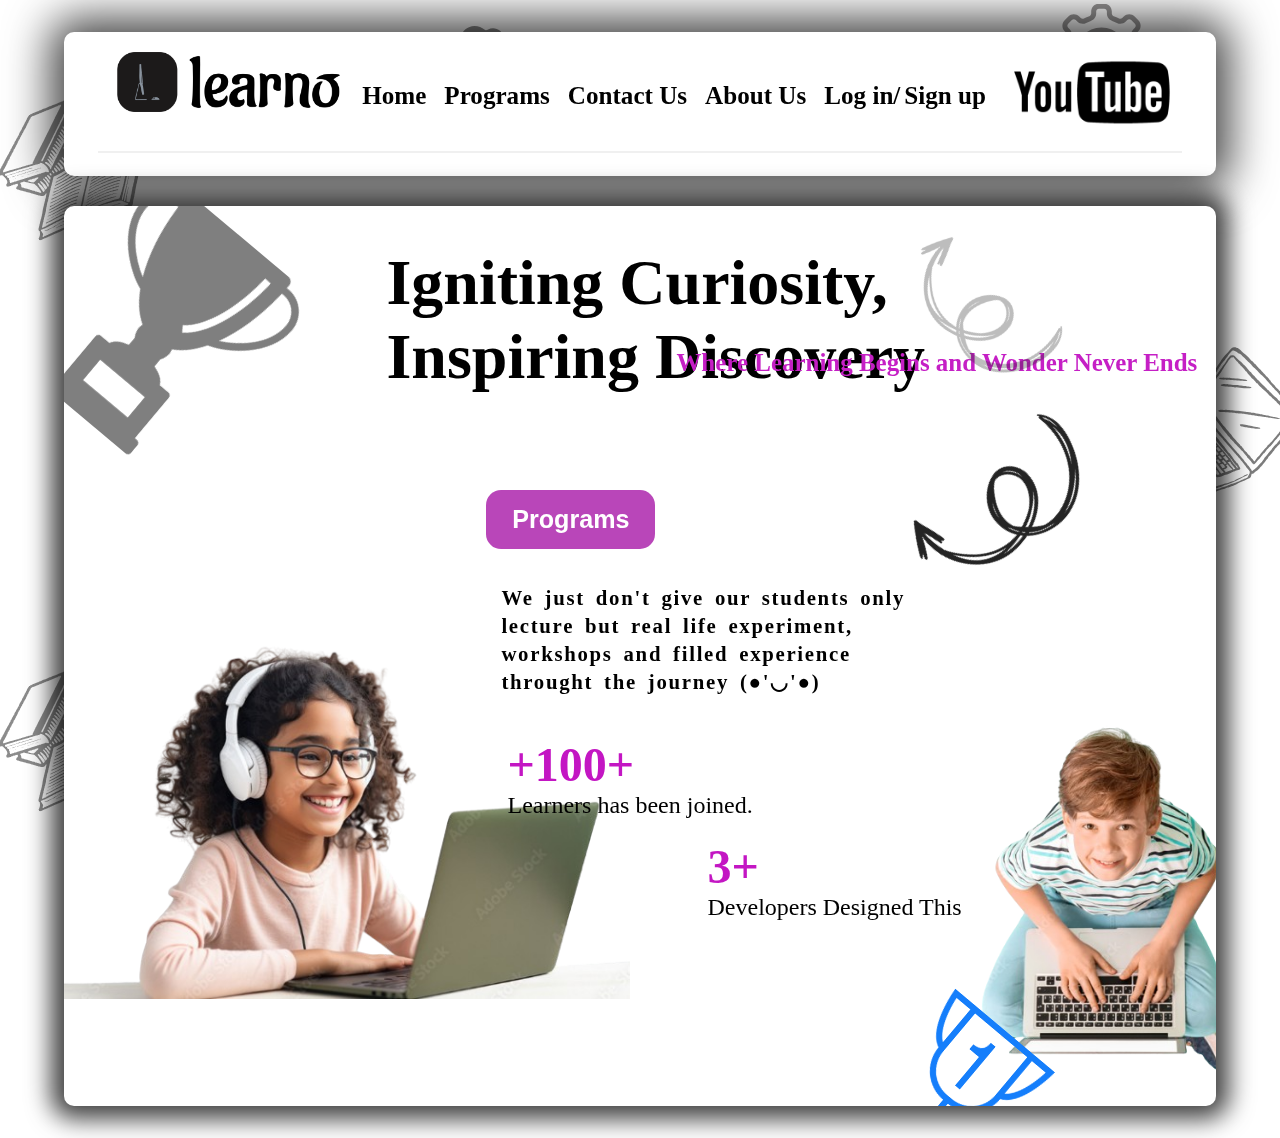
<file: index.html>
<!DOCTYPE html>
<html lang="en">

<head>
  <meta charset="UTF-8" />
  <meta name="viewport" content="width=device-width, initial-scale=1.0" />
  <title>learno</title>
  <link rel="stylesheet" href="style.css" />
</head>
<style>
  body{
    scroll:smooth;
  }
  </style>
<body>
  <section>
    <div class="outerbody">

      <div class="innerbody">
        <div class="navsection">
          <div class="logo">
            <img src="logo.png.png" alt="" height="100%">
          </div>
          <div class="nav_buttons">
            <ul>
              <li>
                <a href="#" id="#homepage">Home</a>
              </li>

              <li>
                <a href="program.html">Programs</a>
              </li>

              <li>
                <a href="contactus.html">Contact Us</a>
              </li>
              <li>
                <a href="au.html ">About Us</a>
              </li>
              <li>
                <a href="login.html">Log in/</a>
                <a href="signup.html">Sign up</a>
              </li>
            </ul>
          </div>
          <div class="youtube">
            <img src="yindex.png" alt="" height="100%">
          </div>

        </div>
        <div class="line44"></div>
      </div>
      <div class="innerbody_2">
        <div class="right">
          <div class="topimage">
            <img src="bg.png" id="trophy">
            <img src="bg.png" id="trophy2">

          </div>
          <div class="bottomimg">
            <img src="comp.png" id="btm-img">

          </div>

        </div>
        <div class="middle">
          <h1>Igniting Curiosity, Inspiring Discovery
          </h1>
          <p id="slogan">Where Learning Begins and Wonder Never Ends</p>
          <button id="program_button"><a href="program.html">Programs</a></button>
          <p id="somedescp">We just don't give our students only lecture but real life experiment, workshops and filled
            experience throught the journey (●'◡'●)</p>
          <div class="someothertext">
            <div class="textright">
              <div class="number">
                <p>+100+</p>
              </div>
              <div class="text">
                <p>Learners has been joined.</p>
              </div>
            </div>
            <div class="textleft">
              <div class="number">
                <p>3+ </p>
              </div>
              <div class="text">
                <p>Developers Designed This</p>
              </div>
            </div>
          </div>
        </div>
        <div class="left">
          <img src="arrow.png" alt="" id="arrow1" height="26%"
            style="transform: rotate(120deg); position: relative; top: 10px;z-index: 0; opacity: 0.3;;">
          <img src="arrow.png" alt="" id="arrow2" height="30%"
            style="transform: rotate(40deg); position: relative; top: -60px;">
          <img src="comp4.png" alt="" height="350px">
          <img src="prize.png" alt="" height="20%" style="transform: rotate(40deg); position: relative; top: -100px;">
        </div>
      </div>
    </div>
  </section>
  <section>
  </section>
</body>

</html>
</file>
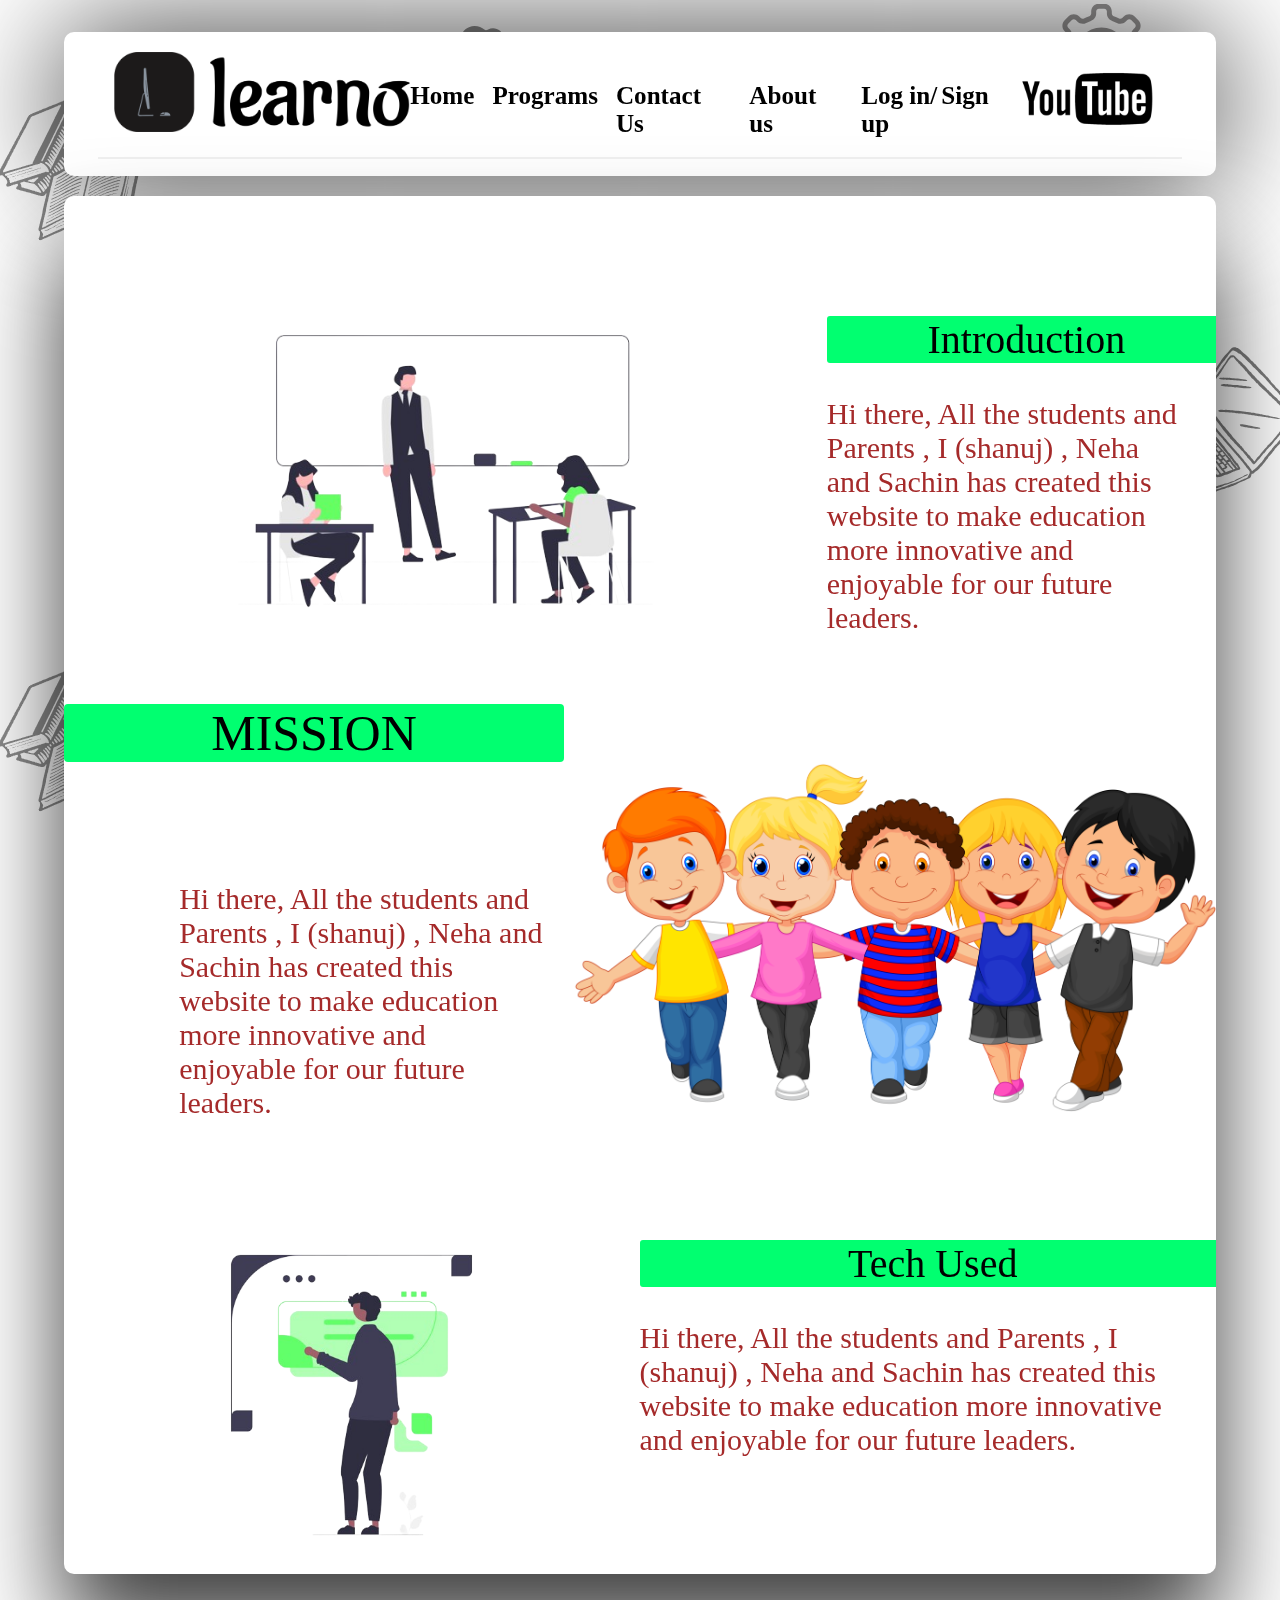
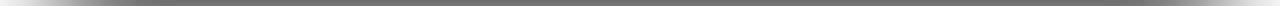
<file: aboutus1.html>
<!DOCTYPE html>
<html lang="en">

<head>
  <meta charset="UTF-8" />
  <meta name="viewport" content="width=device-width, initial-scale=1.0" />
  <title>About us </title>
  <link rel="stylesheet" href="us1.css" />
</head>

<body>
  <div class="outerbody">
    <div class="innerbody">
      <div class="navsection">
        <div class="logo">
          <img src="logo-no-background.png" alt="" height="80px">
        </div>
        <div class="nav_buttons">
          <ul>
            <li>
              <a href="index.html">Home</a>
            </li>
            <li>
              <a href="program.html">Programs</a>
            </li>
            <li>
              <a href="contactus.html">Contact Us</a>
            </li>
            <li>
              <a href="aboutus1.html">About us</a>
            </li>
            <li>
              <a href="login.html">Log in/</a>
              <a href="signup.html">Sign up</a>
            </li>
          </ul>
        </div>
        <div class="youtube">
          <img src="yindex.png" alt="" height="100%">
        </div>

      </div>
      <div class="line44"></div>
    </div>
    <div class="innerbody_2">

      <!-- FIRST HEAD -->
      <div class="heade">
        <div class="mg"> <img src="aim.png" height="350"></div>
        <div class="write">
          <div class="Aim">Introduction </div> <br>Hi there, All the students and Parents , I (shanuj) , Neha and Sachin
          has
          created this website to make education more innovative and enjoyable for our future
          leaders.
        </div>
      </div>
      <BR></BR>

      <!-- SECOND HEAD -->
      &nbsp; &nbsp;&nbsp;&nbsp;<div class="intro"> MISSION </div>
      <div class="DOWN">
        <div class="UNO"> Hi there, All the students and Parents , I (shanuj) , Neha and Sachin has
          created this website to make education more innovative and enjoyable for our future
          leaders. </div>
        <div class="inn"> <img src="LEFT.png" height="350"></div>
      </div>

      <!-- Third Head  -->

      <div class="heade">
        <div class="mg"> <img src="side44.png" height="350"></div>
        <div class="write">
          <div class="Aim">Tech Used </div> <br>Hi there, All the students and Parents , I (shanuj) , Neha and Sachin
          has
          created this website to make education more innovative and enjoyable for our future
          leaders.
        </div>
      </div>



    </div>
  </div>

</body>

</html>
</file>
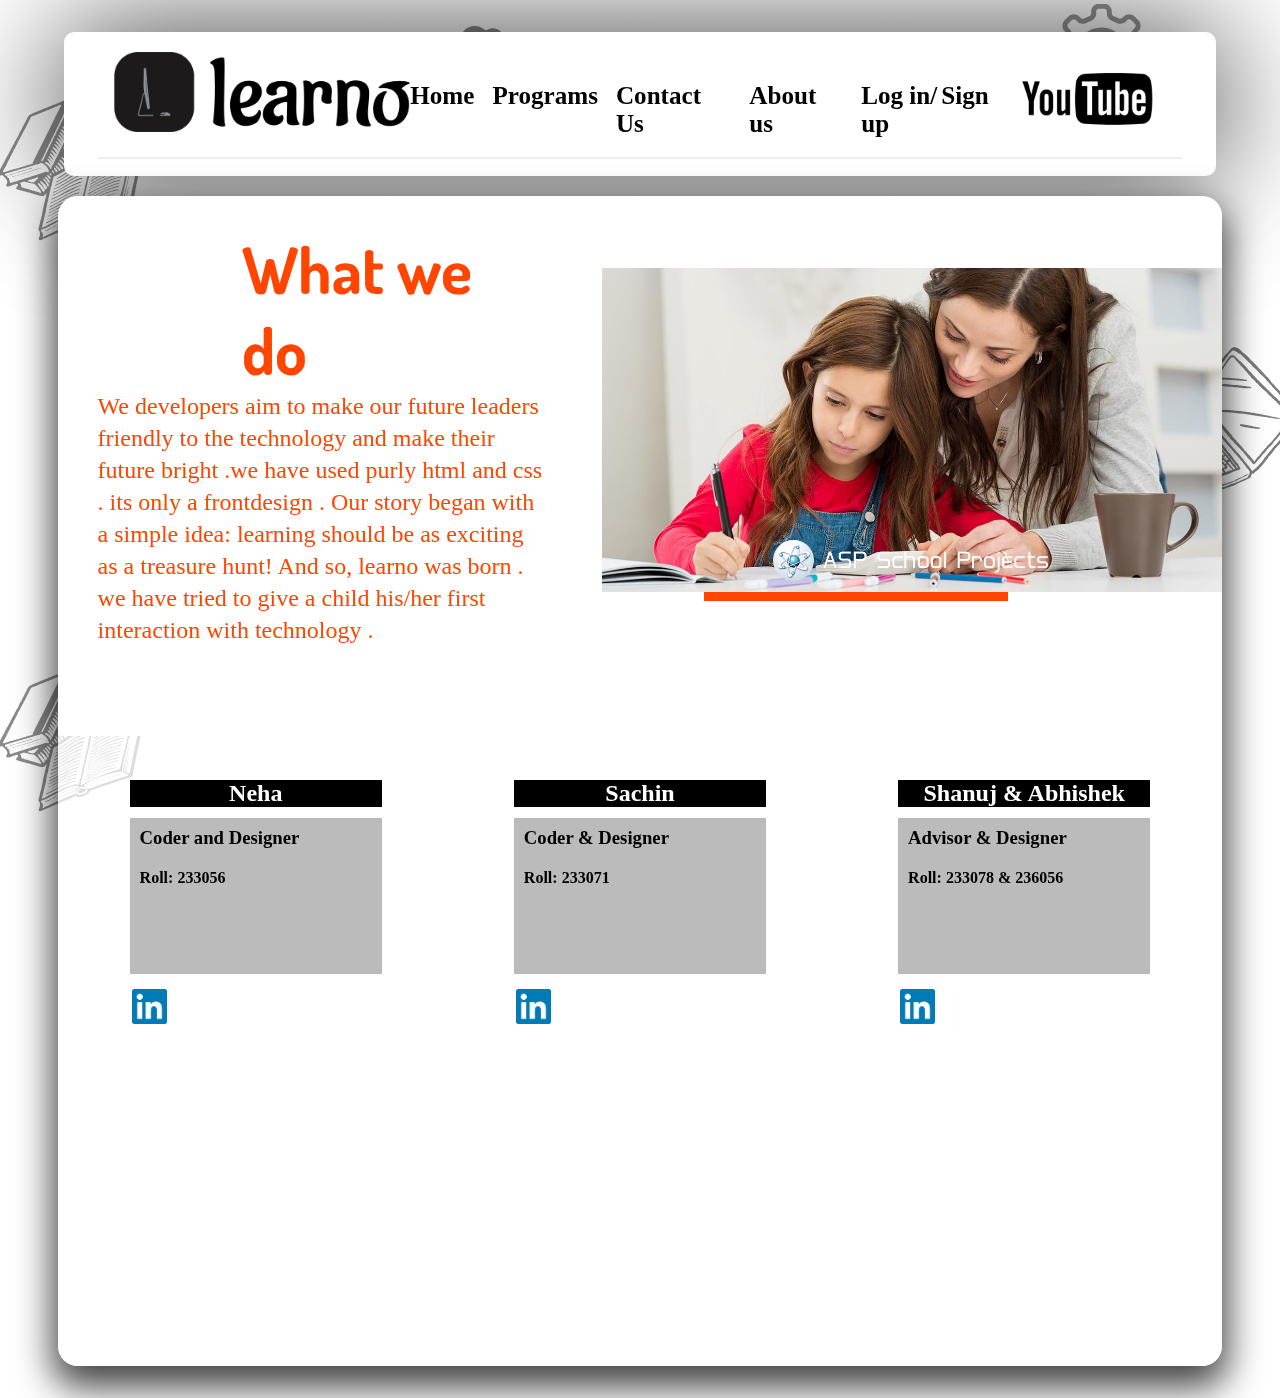
<file: au.html>
<!DOCTYPE html>
<html lang="en">

<head>
  <meta charset="UTF-8">
  <meta name="viewport" content="width=device-width, initial-scale=1.0">
  <title>About us</title>
  <link rel="stylesheet" href="au.css">
  <link rel="preconnect" href="https://fonts.googleapis.com">
  <link rel="preconnect" href="https://fonts.gstatic.com" crossorigin>
  <link href="https://fonts.googleapis.com/css2?family=Dosis:wght@200..800&display=swap" rel="stylesheet">
</head>

<body>
  <div class="outerbody">
    <div class="upperclass">
      <div class="innerbody">
        <div class="navsection">
          <div class="logo">
            <img src="logo-no-background.png" alt="" height="80px">
          </div>
          <div class="nav_buttons">
            <ul>
              <li>
                <a href="index.html">Home</a>
              </li>
              <li>
                <a href="program.html">Programs</a>
              </li>
              <li>
                <a href="contactus.html">Contact Us</a>
              </li>
              <li>
                <a href="aboutus1.html">About us</a>
              </li>
              <li>
                <a href="login.html">Log in/</a>
                <a href="signup.html">Sign up</a>
              </li>
            </ul>
          </div>
          <div class="youtube">
            <img src="yindex.png" alt="" height="100%">
          </div>

        </div>
        <div class="line44"></div>
      </div>
    </div>
    <div class="lowerclass">
      <!-- <!-- <div class="uppercontent">
            <div class="image"><img src="logo-no-background.png" alt="">
            </div> -->
      <!-- </div> -->
      <div class="middlecontent">
        <div class="content">

          <div class="heading">
            <h1>What we do</h1>
          </div>
          <div class="para">
            <p>We developers aim to make our future leaders friendly to the technology and make their future bright .we
              have used purly html and css . its only a frontdesign . Our story began with a simple idea: learning
              should be as exciting as a treasure hunt! And so, learno was born . we have tried to give a child his/her
              first interaction with technology .</p>
          </div>
        </div>
        <div class="orange"></div>
        <div class="purple"></div>
        <div class="photo"><img src="photo.jpg" alt="img"></div>
      </div>
      <div class="lowercontent">
        <div class="neha">
          <h2> Neha</h2>
          <h3>Coder and Designer</h3>
          <h4>Roll: 233056</h4>
          <div class="lowercontentimages" style="background-color: white;">

            <a
              href="https://www.linkedin.com/in/neha-b-396522295?utm_source=share&utm_campaign=share_via&utm_content=profile&utm_medium=android_app"><img
                src="linkedin.png" alt=""></a>

          </div>

        </div>
        <div class="sachin">
          <h2> Sachin</h2>

          <h3>Coder & Designer</h3>
          <h4>Roll: 233071</h4>
          <div class="lowercontentimages2" style="background-color: white;">
            <a
              href="https://www.linkedin.com/in/sachin-sharma-296082248?utm_source=share&utm_campaign=share_via&utm_content=profile&utm_medium=android_app"><img
                src="linkedin.png" alt=""></a>
          </div>
        </div>
        <div class="shanuj">
          <h2> Shanuj & Abhishek</h2>

          <h3>Advisor & Designer</h3>
          <h4>Roll: 233078 & 236056</h4>
          <div class="lowercontentimages3" style="background-color: white;">

            <a
              href="https://www.linkedin.com/in/shanuj-kumar-937a83292?utm_source=share&utm_campaign=share_via&utm_content=profile&utm_medium=android_app"><img
                src="linkedin.png" alt=""></a>

          </div>
       

         
        </div>
      </div>
    </div>
  </div>
</body>

</html>
</file>
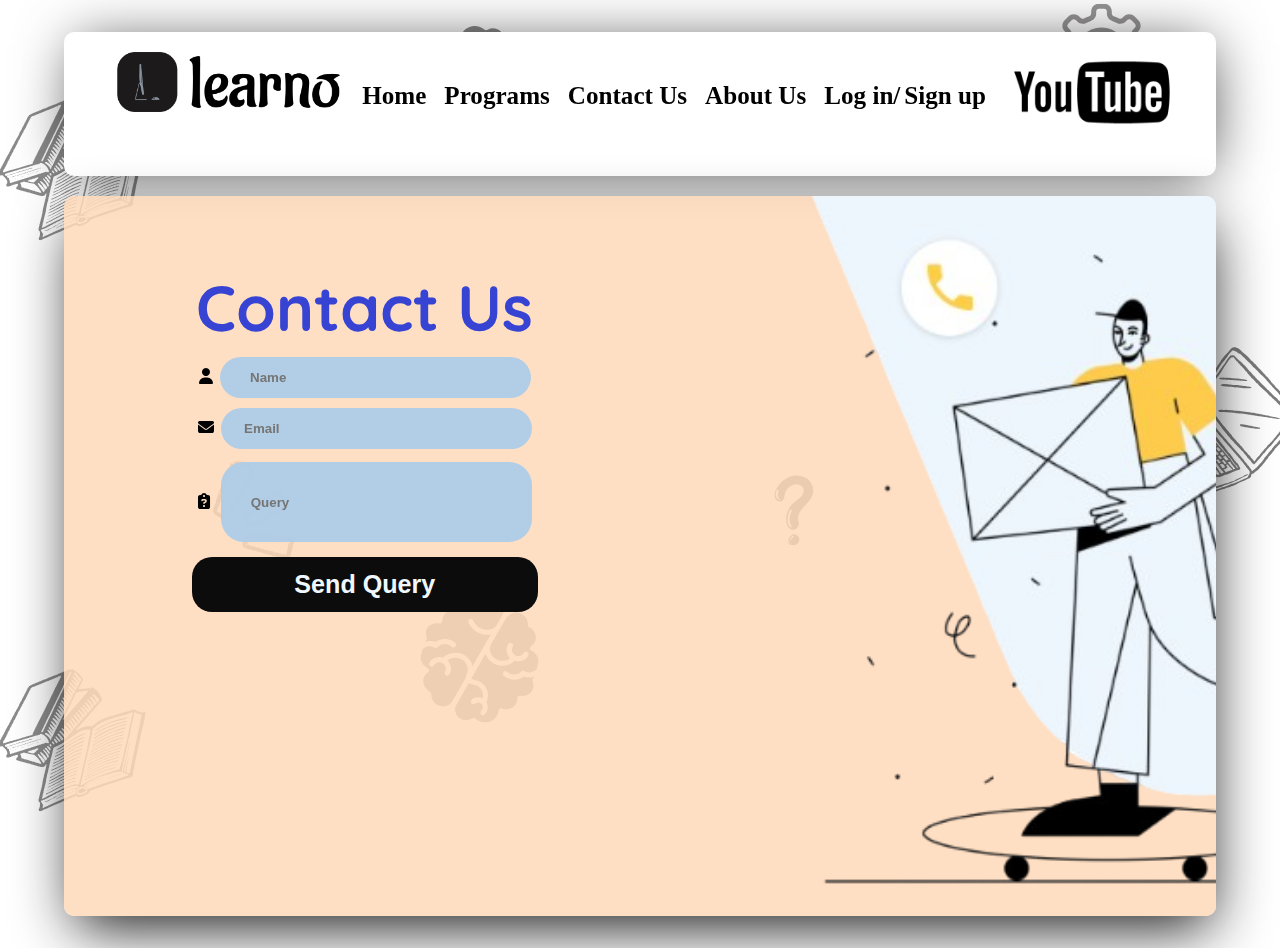
<file: contactus.html>
<!DOCTYPE html>
<html lang="en">

<head>
  <meta charset="UTF-8">
  <meta name="viewport" content="width=device-width, initial-scale=1.0">
  <title>contact us</title>
  <link rel="stylesheet" href="contactus.css">
  <link rel="preconnect" href="https://fonts.googleapis.com">
  <link rel="preconnect" href="https://fonts.gstatic.com" crossorigin>
  <link href="https://fonts.googleapis.com/css2?family=Quicksand:wght@300..700&display=swap" rel="stylesheet">
  <link rel="stylesheet" href="https://cdnjs.cloudflare.com/ajax/libs/font-awesome/6.5.2/css/all.min.css">
</head>

<body>
  <div class="mainclass">
    <div class="innerbody">
      <div class="navsection">
        <div class="logo">
          <img src="logo.png.png" alt="" height="100%">
        </div>
        <div class="nav_buttons">
          <ul>
            <li>
              <a href="index.html">
                Home
              </a>
            </li>
            <li>
              <a href="program.html">Programs</a>
            </li>

            <li>
              <a href="#">Contact Us</a>
            </li>
            <li>
              <a href="au.html">About Us</a>
            </li>
            <li>
              <a href="login.html">Log in/</a>
              <a href="signup.html">Sign up</a>
            </li>
          </ul>
        </div>
        <div class="youtube">
          <img src="yindex.png" alt="" height="100%">
        </div>
      </div>
    </div>
    <div class="lowerbody">
      <form>
        <div class="content">
          <h1>Contact Us</h1>
          <div class="name">
            <i class="fa-solid fa-user" aria-hidden="true"></i>
            <input type="text" placeholder="Name" required name="name">
          </div>
          <div class="email">
            <i class="fa-solid fa-envelope"></i>
            <input type="email" placeholder="Email" name="email" required>
          </div>
          <div class="query">
            <i class="fa-solid fa-clipboard-question"></i>
            <input type="text" placeholder="Query" name="msg" required>
          </div>
          <button><a href="feedback.html">Send Query</a></button>
        </div>
      </form>
      <div class="img">
        <img src="bgg.png" alt="img">
      </div>

    </div>

  </div>
</body>

</html>
</file>
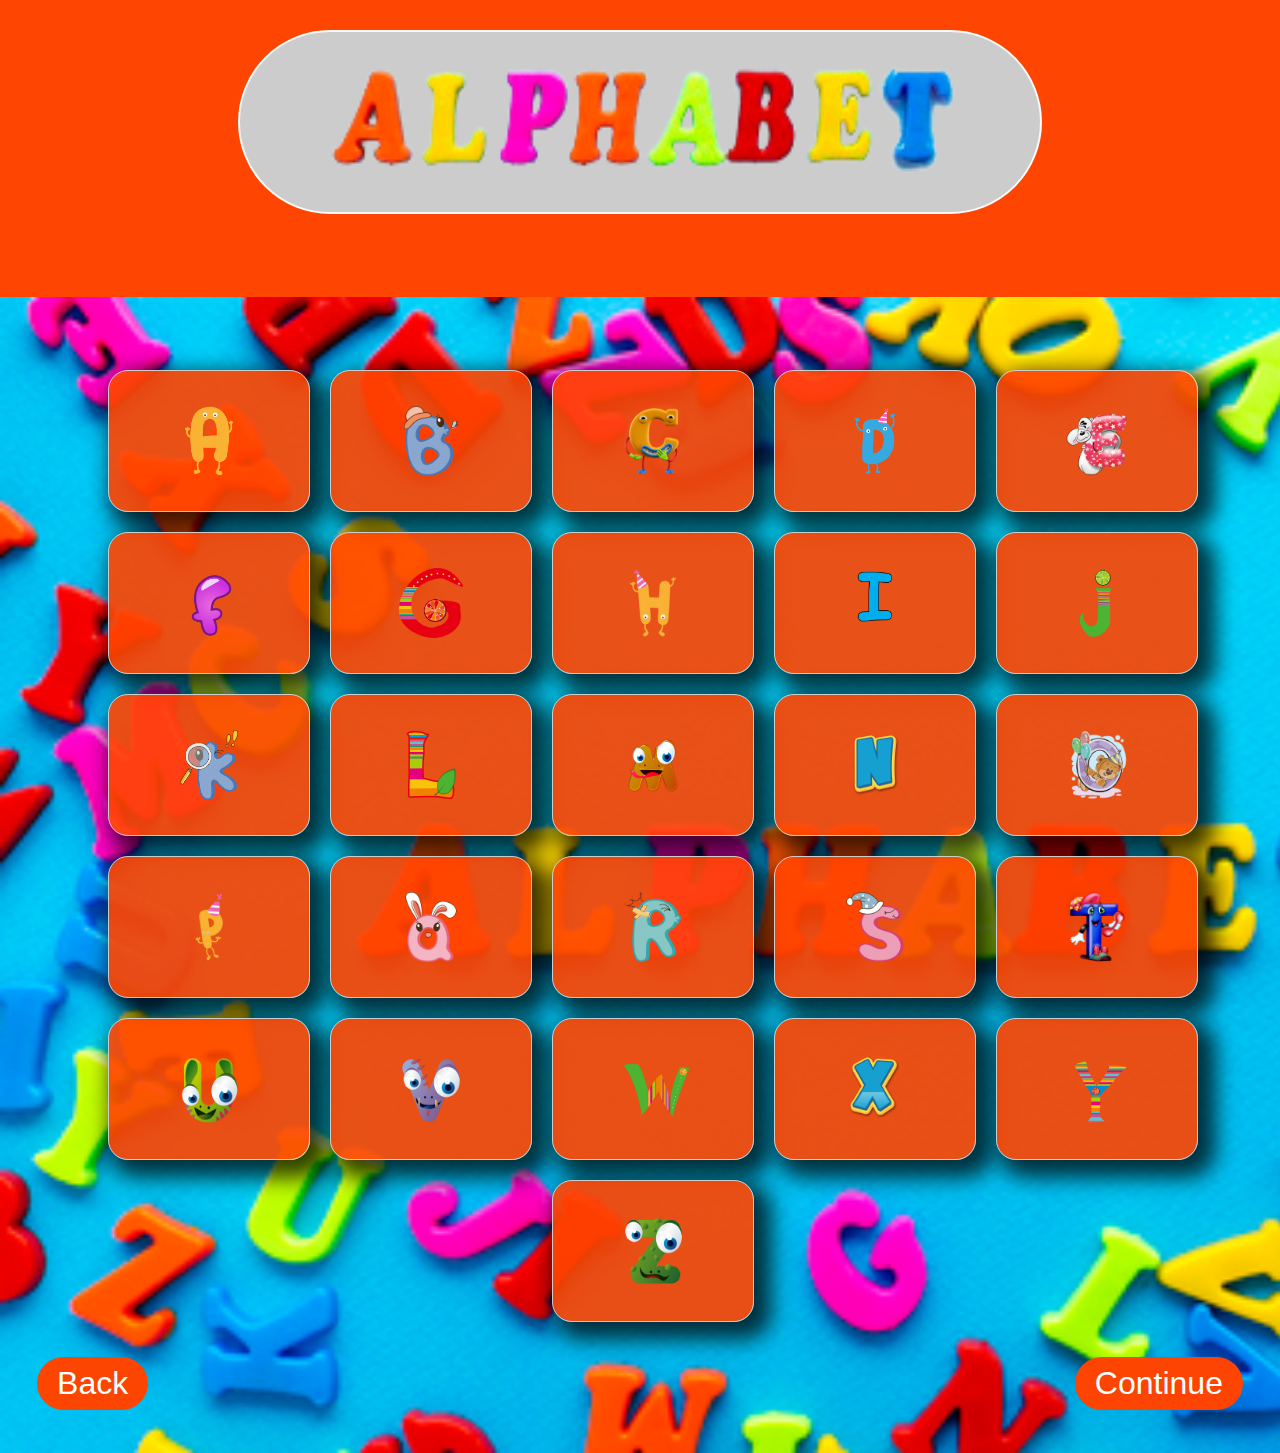
<file: english.html>
<!DOCTYPE html>
<html lang="en">
  <head>
    <meta charset="UTF-8" />
    <meta name="viewport" content="width=device-width, initial-scale=1.0" />
    <title>Alphabet Boxes</title>
    <link rel="stylesheet" href="english.css" />
  </head>
  <body>
    <div class="logoandheading">
      <img src="assets/bg2.png" alt="" height="500px" width="800px" />
    </div>
    <div class="content">
      <div class="container">
        <div class="box" id="A">
          <img src="assets/A.png" alt="" height="70px" />
        </div>
        <div class="box" id="B">
          <img src="assets/b.png" alt="" height="70px" />
        </div>
        <div class="box" id="C">
          <img src="assets/c.png" alt="" height="70px" />
        </div>
        <div class="box" id="D">
          <img src="assets/d.png" alt="" height="70px" />
        </div>
        <div class="box" id="E">
          <img src="assets/e.png" alt="" height="70px" />
        </div>
        <div class="box" id="F">
          <img src="assets/f.png" alt="" height="70px" />
        </div>
        <div class="box" id="G">
          <img src="assets/g.png" alt="" height="70px" />
        </div>
        <div class="box" id="H">
          <img src="assets/h.png" alt="" height="70px" />
        </div>
        <div class="box" id="I">
          <img src="assets/i.png" alt="" height="70px" />
        </div>
        <div class="box" id="J">
          <img src="assets/j.png" alt="" height="70px" />
        </div>
        <div class="box" id="K">
          <img src="assets/k.png" alt="" height="70px" />
        </div>
        <div class="box" id="L">
          <img src="assets/l.png" alt="" height="70px" />
        </div>
        <div class="box" id="M">
          <img src="assets/m.png" alt="" height="70px" />
        </div>
        <div class="box" id="N">
          <img src="assets/n.png" alt="" height="70px" />
        </div>
        <div class="box" id="O">
          <img src="assets/o.png" alt="" height="70px" />
        </div>
        <div class="box" id="P">
          <img src="assets/p.png" alt="" height="70px" />
        </div>
        <div class="box" id="Q">
          <img src="assets/q.png" alt="imgofq" height="70px" />
        </div>
        <div class="box" id="R">
          <img src="assets/r.png" alt="" height="70px" />
        </div>
        <div class="box" id="S">
          <img src="assets/s.png" alt="" height="70px" />
        </div>
        <div class="box" id="T">
          <img src="assets/t.png" alt="" height="70px" />
        </div>
        <div class="box" id="U">
          <img src="assets/u.png" alt="" height="70px" />
        </div>
        <div class="box" id="V">
          <img src="assets/v.png" alt="" height="70px" />
        </div>
        <div class="box" id="W">
          <img src="assets/w.png" alt="" height="70px" />
        </div>
        <div class="box" id="X">
          <img src="assets/x.png" alt="" height="70px" />
        </div>
        <div class="box" id="Y">
          <img src="assets/y.png" alt="" height="70px" />
        </div>
        <div class="box" id="Z">
          <img src="assets/z.png" alt="" height="70px" />
        </div>
      </div>
      <div class="backtohome">
        <a href="subject.html">Back</a>
        <a href="maths.html">Continue</a>
      </div>
    </div>
  </body>
</html>
</file>
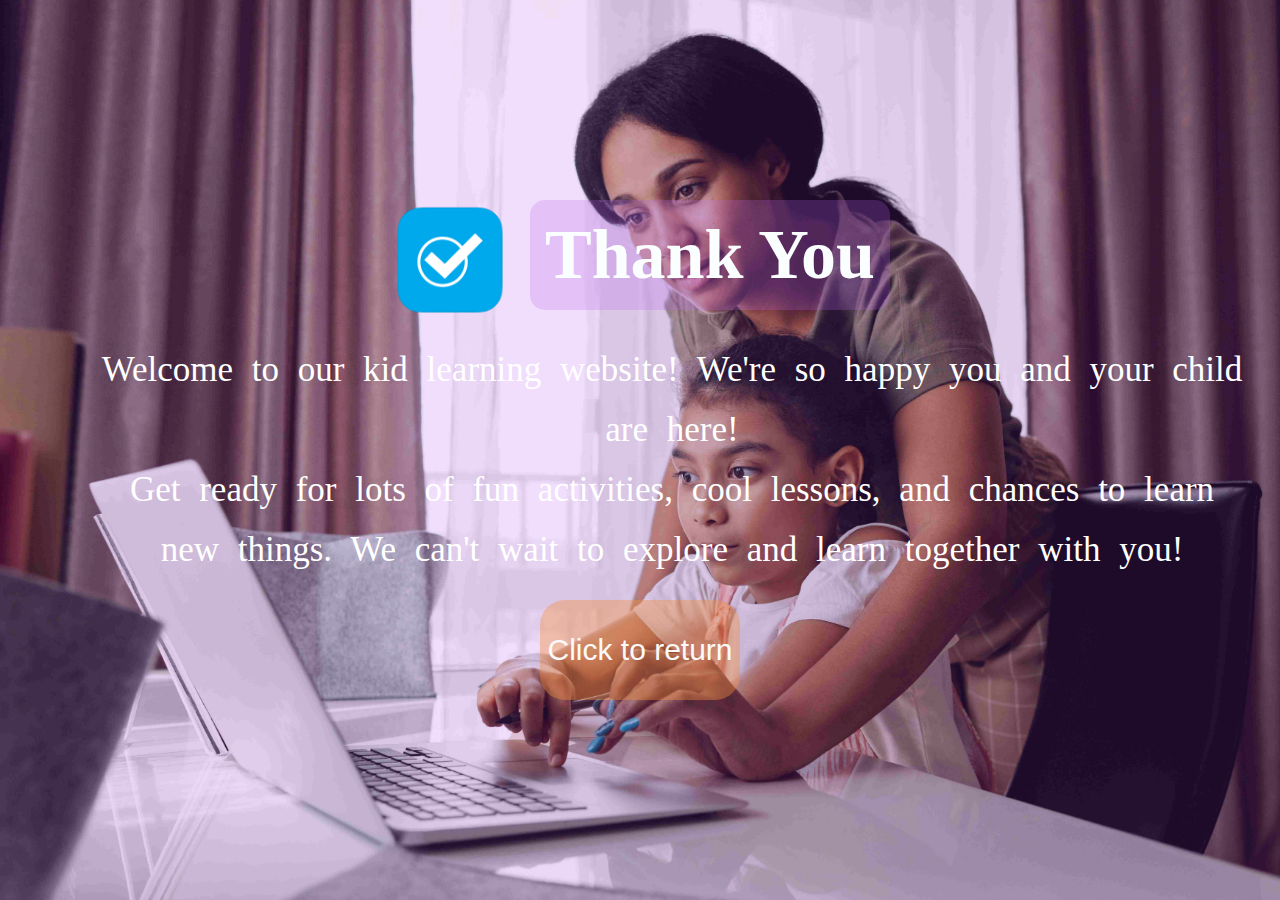
<file: feedback.html>
<!DOCTYPE html>
<html lang="en">

<head>
    <meta charset="UTF-8">
    <meta name="viewport" content="width=device-width, initial-scale=1.0">
    <title>Thank You</title>
    <link rel="stylesheet" href="feedback.css">
    <link rel="stylesheet" href="https://cdnjs.cloudflare.com/ajax/libs/font-awesome/6.5.2/css/all.min.css"
        integrity="sha512-SnH5WK+bZxgPHs44uWIX+LLJAJ9/2PkPKZ5QiAj6Ta86w+fsb2TkcmfRyVX3pBnMFcV7oQPJkl9QevSCWr3W6A=="
        crossorigin="anonymous" referrerpolicy="no-referrer" />
</head>

<body>
    <div class="bigbox">
        <div class="smallbox">
            <div class="textandtick">
                <div class="checkandthank">
                <div class="checkbox"><img src=" blue.png" height="100%"></div>
                <div class="thanks">
                    <h1>Thank You</h1>
                </div></div>
                <div class="descp"><span class="firstword">Welcome</span> <span>to</span>  <span>our </span><span>kid learning </span><span>website!</span> <span> We're</span><span> so happy you</span> <span>and your child</span>  <span>are here!</span><br>
                    <span>Get ready</span> <span> for lots</span> <span>of fun activities,</span> <span>cool lessons, and</span> <span>chances to learn</span> <span>new things.</span> <span>We can't </span>
                    <span>wait to </span> <span>explore and learn </span><span>together with</span> <span class="lastword">you!</span></div>
                    <div class="cth">
                        <a href="index.html"><button>Click to return</button></div></a>
                    </div>
            </div>
           
    </div>
</body>

</html>
</file>
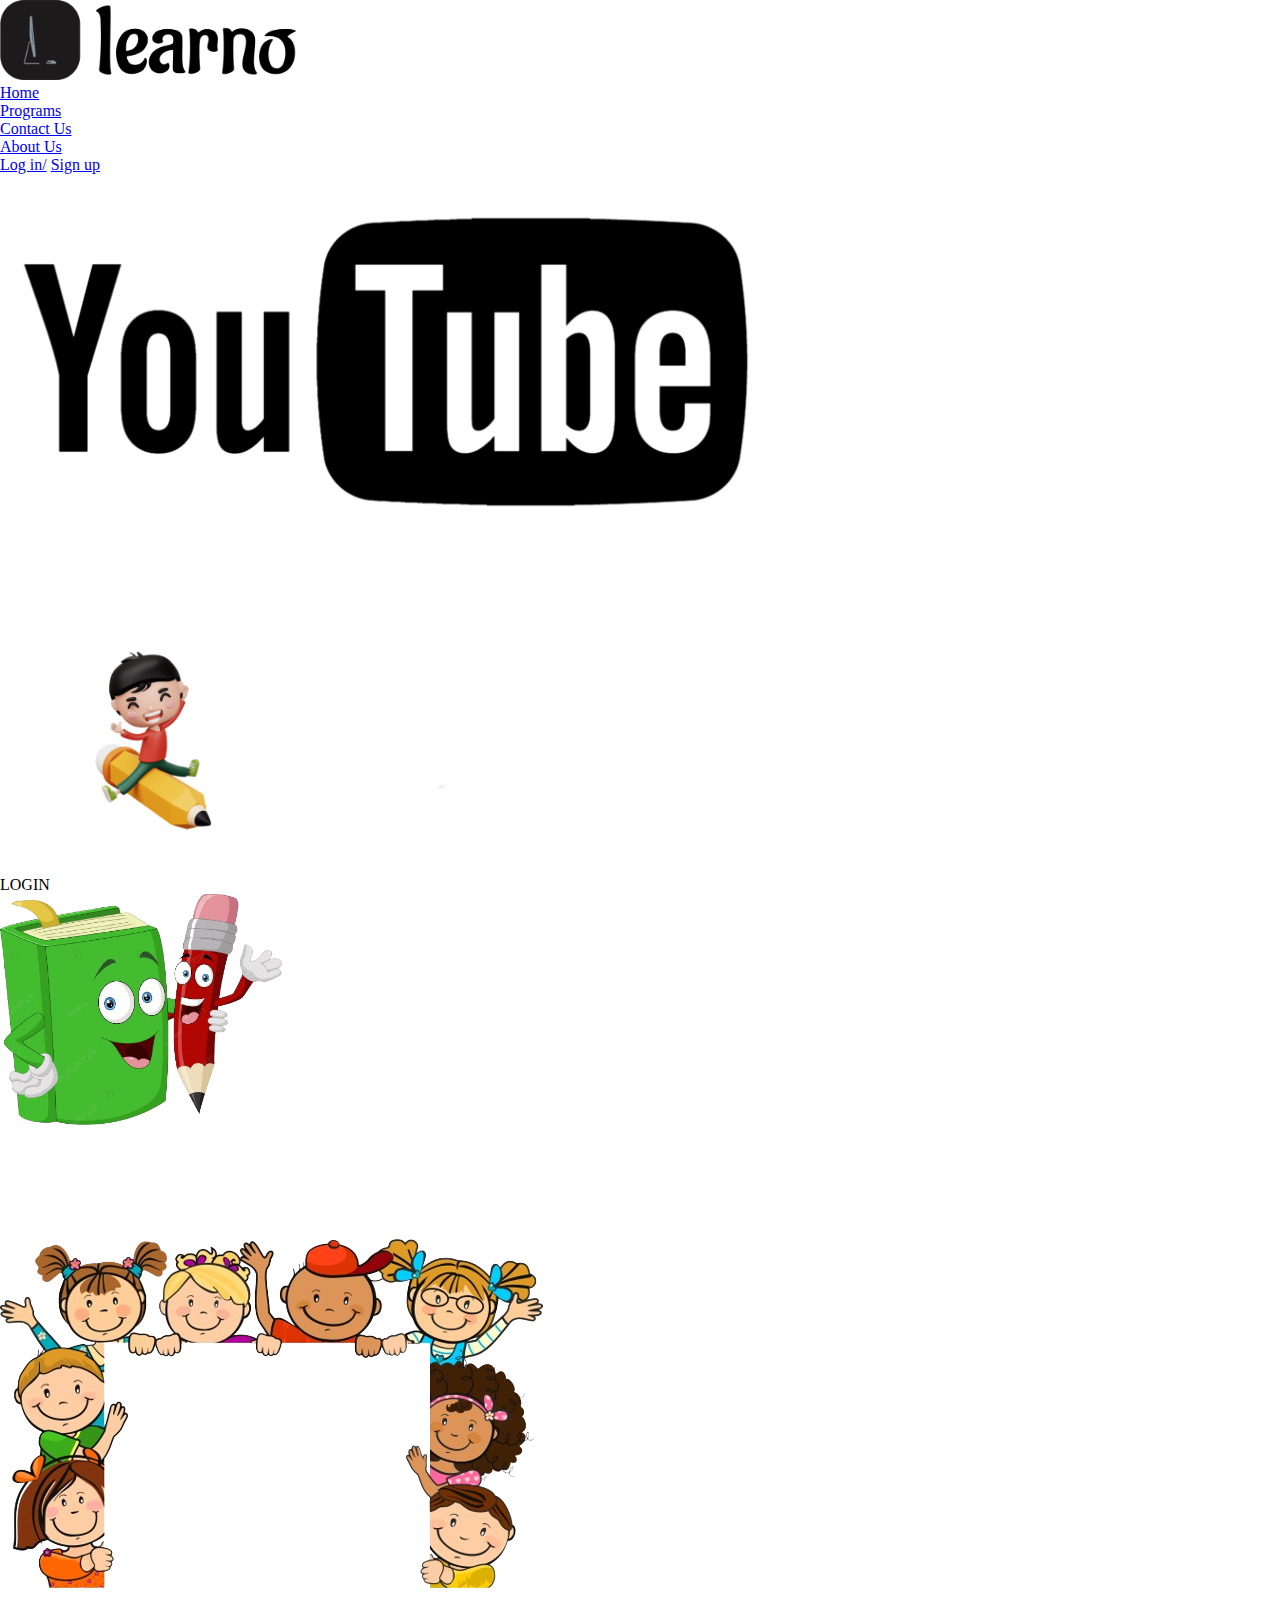
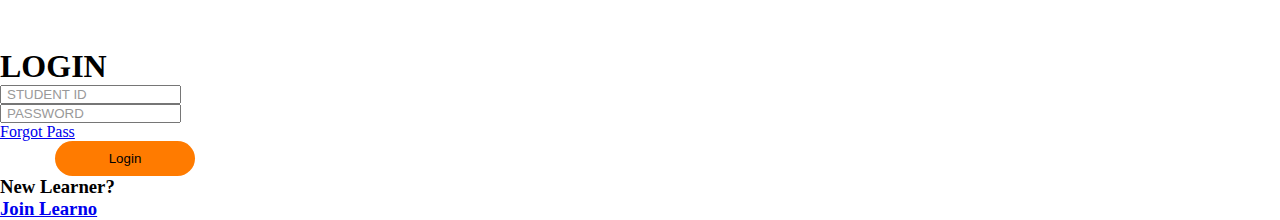
<file: login-out.html>
<!DOCTYPE html>
<html lang="en">

<head>
  <meta charset="UTF-8" />
  <meta name="viewport" content="width=device-width, initial-scale=1.0" />
  <title>Document</title>
  <link rel="stylesheet" href="login.css" />
</head>

<body>
  <div class="outerbody">
    <div class="innerbody">
      <div class="navsection">
        <div class="logo">
          <img src="logo-no-background.png" alt="" height="80px">
        </div>
        <div class="nav_buttons">
          <ul>
            <li>
              <a href="index.html">Home</a>
            </li>
            <li>
              <a href="program.html">Programs</a>
            </li>
            <li>
              <a href="contactus.html">Contact Us</a>
            </li>
            <li>
              <a href="aboutus1.html">About Us</a>
            </li>
            <li>
              <a href="login.html">Log in/</a>
              <a href="login.html">Sign up</a>
            </li>
          </ul>
        </div>
        <div class="youtube">
          <img src="yindex.png" alt="" height="100%">
        </div>

      </div>
      <div class="line44"></div>
    </div>
    <div class="innerbody_2">

      <BR><BR></BR></BR>
      <div class="upper">
        <div class="corn "> <img src="corn1.png" height="250px"></div>
        <div class="LOLO">LOGIN </div>
        <div class="corn2"> <img src="corn3.png" height="250px"></div>
      </div>
      <BR></BR>



      <div class="main">


        <div class="image"> <img src="login.png"> </div>



        <div class="hiii">
          <form action="">
            <h1> LOGIN </h1>
            <div class="inputbox">
              <input type="text" placeholder="STUDENT ID">
            </div>
            <div class="inputbox">
              <input type="password" placeholder="PASSWORD">
            </div>
            <div class="Forgot">
              <a href="#"> Forgot Pass</a>
            </div>
            <button type="submit" class="boom"> Login </button>
            <div class="newhero">
              <h3>New Learner?<br> <a href="form.html"> Join Learno </a></p>
            </div>
          </form>
        </div>






      </div>








    </div>
  </div>

</body>

</html>
</file>
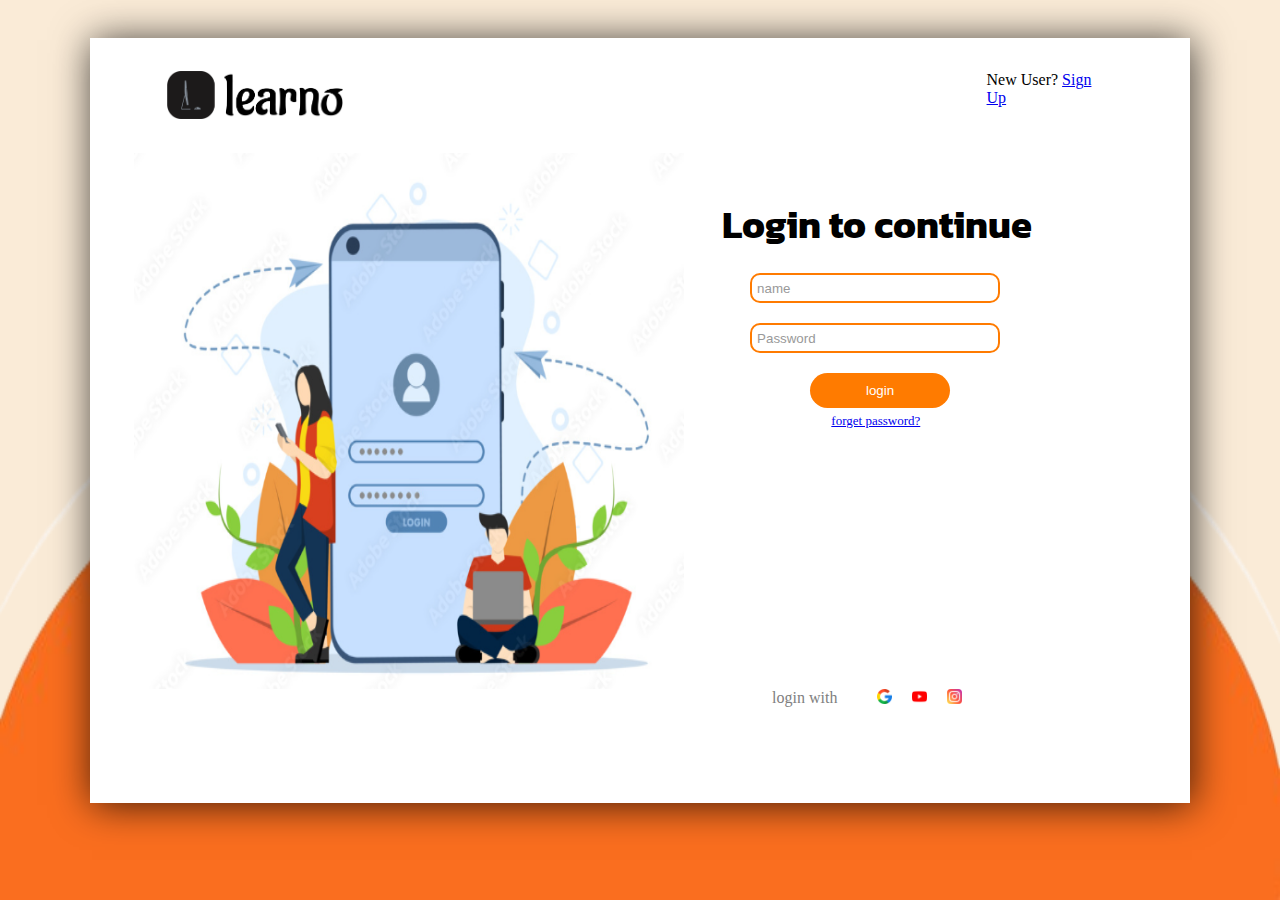
<file: login.html>
<!DOCTYPE html>
<html lang="en">

<head>
    <meta charset="UTF-8">
    <meta name="viewport" content="width=device-width, initial-scale=1.0">
    <title>Log in</title>
    <link rel="stylesheet" href="login.css">
    <link rel="preconnect" href="https://fonts.googleapis.com">
    <link rel="preconnect" href="https://fonts.gstatic.com" crossorigin>
    <link
        href="https://fonts.googleapis.com/css2?family=Kanit:ital,wght@0,100;0,200;0,300;0,400;0,500;0,600;0,700;0,800;0,900;1,100;1,200;1,300;1,400;1,500;1,600;1,700;1,800;1,900&display=swap"
        rel="stylesheet">

</head>

<body>
    <div class="outest">
        <div class="outerclass">
            <div class="bgimg">
                <img src="login bg (2).png" alt="">
            </div>
            <div class="content">
                <div class="upperclass">
                    <img src="logo.png.png" alt="">
                    <p>New User? <a href="signup.html">Sign Up</a></p>
                </div>
                <div class="innerclass">
                    <div class="leftclass">
                        <img src="img1.png" alt="photo">
                    </div>
                    <div class="rightclass">
                        <form>
                            <div class="heading">
                                <h2>Login to continue</h2>
                            </div>
                            <div class="name">
                                <input type="text" required placeholder="name" class="namee">
                            </div>
                            <div class="password">
                                <input type="text" required placeholder="Password" class="pass">
                            </div>
                            <div class="login">
                                <button><a id="login" href="index.html"
                                        style="text-decoration: none; color: white; a:hover{ color: orange;}">login</a></button>
                                <p><a href="signup.html">forget password?</a></p>
                            </div>

                        </form>
                    </div>
                </div>
                <div class="lowerclass">
                    <p>login with</p>
                    <a href=""><img src="google.png" alt=""></a>
                    <a href=""><img src="youtube.png" alt=""></a>
                    <a href=""><img src="instagram.png" alt=""></a>


                </div>
            </div>
        </div>
    </div>
</body>

</html>
</file>
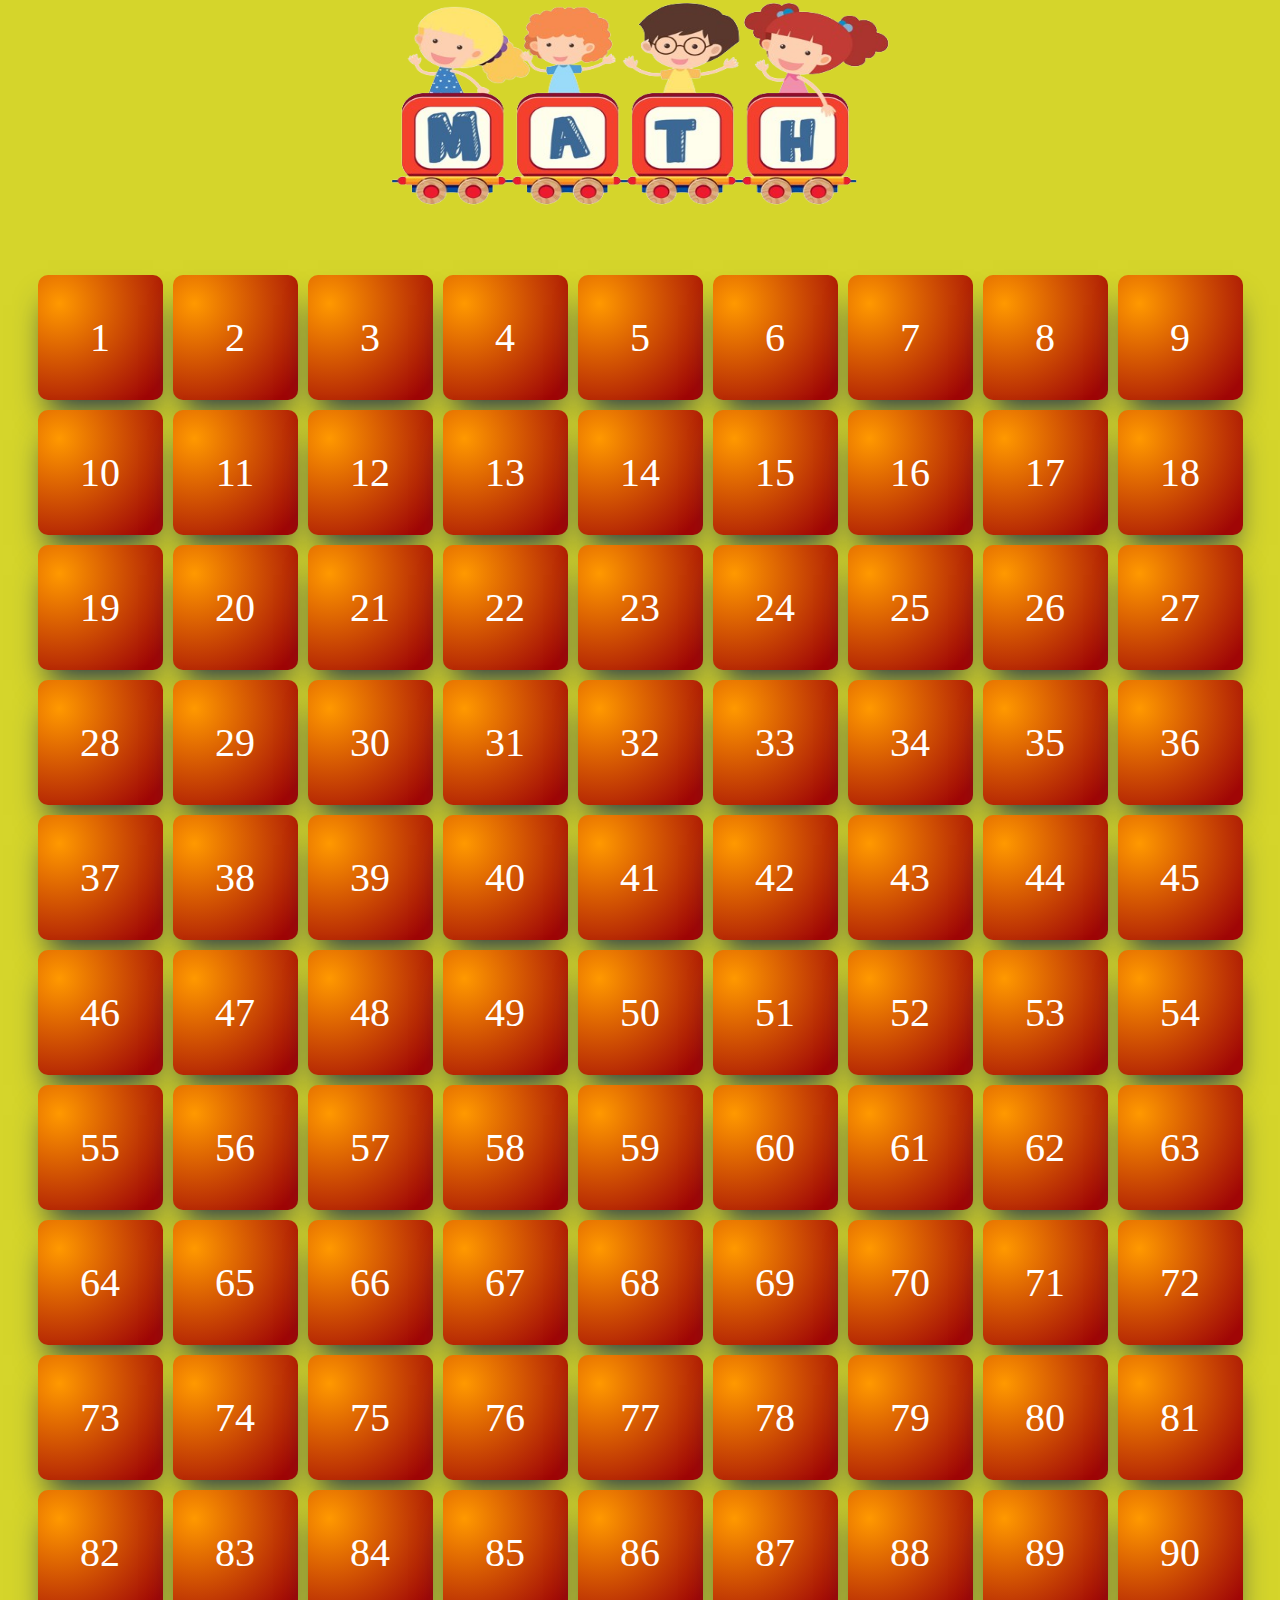
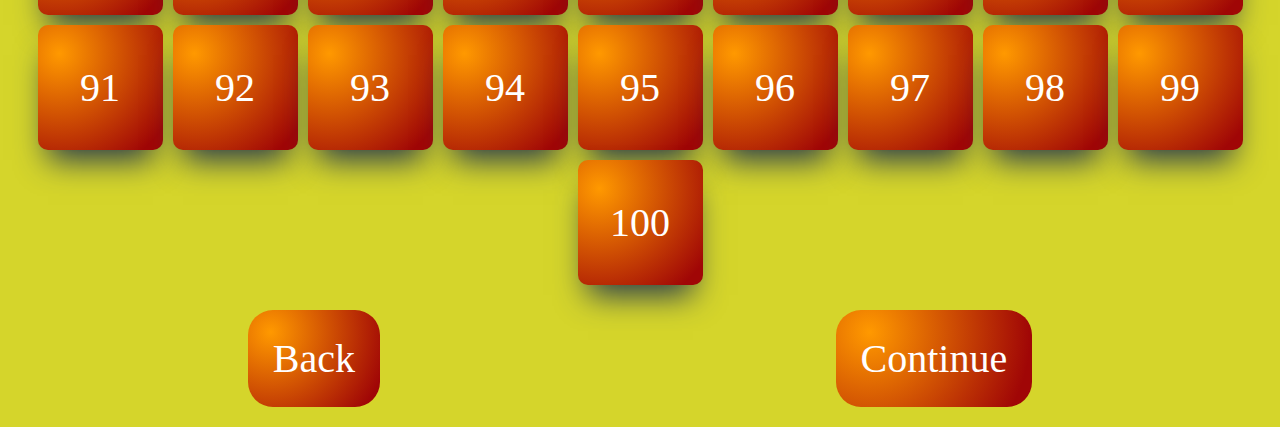
<file: maths.html>
<!DOCTYPE html>
<html lang="en">
<head>
    <meta charset="UTF-8">
    <meta name="viewport" content="width=device-width, initial-scale=1.0">
    <title>maths</title>
    <link rel="stylesheet" href="maths.css">
</head>
<body>
    <div class="outerbox">
        <div class="heading"><img src="mathsimg.png" alt="" height="210px" width="40%"></div>
        <div class="innerbox">
            <div class="box">1</div>
            <div class="box">2</div>
            <div class="box">3</div>
            <div class="box">4</div>
            <div class="box">5</div>
            <div class="box">6</div>
            <div class="box">7</div>
            <div class="box">8</div>
            <div class="box">9</div>
            <div class="box">10</div>
            <div class="box">11</div>
            <div class="box">12</div>
            <div class="box">13</div>
            <div class="box">14</div>
            <div class="box">15</div>
            <div class="box">16</div>
            <div class="box">17</div>
            <div class="box">18</div>
            <div class="box">19</div>
            <div class="box">20</div>
            <div class="box">21</div>
            <div class="box">22</div>
            <div class="box">23</div>
            <div class="box">24</div>
            <div class="box">25</div>
            <div class="box">26</div>
            <div class="box">27</div>
            <div class="box">28</div>
            <div class="box">29</div>
            <div class="box">30</div>
            <div class="box">31</div>
            <div class="box">32</div>
            <div class="box">33</div>
            <div class="box">34</div>
            <div class="box">35</div>
            <div class="box">36</div>
            <div class="box">37</div>
            <div class="box">38</div>
            <div class="box">39</div>
            <div class="box">40</div>
            <div class="box">41</div>
            <div class="box">42</div>
            <div class="box">43</div>
            <div class="box">44</div>
            <div class="box">45</div>
            <div class="box">46</div>
            <div class="box">47</div>
            <div class="box">48</div>
            <div class="box">49</div>
            <div class="box">50</div>
            <div class="box">51</div>
            <div class="box">52</div>
            <div class="box">53</div>
            <div class="box">54</div>
            <div class="box">55</div>
            <div class="box">56</div>
            <div class="box">57</div>
            <div class="box">58</div>
            <div class="box">59</div>
            <div class="box">60</div>
            <div class="box">61</div>
            <div class="box">62</div>
            <div class="box">63</div>
            <div class="box">64</div>
            <div class="box">65</div>
            <div class="box">66</div>
            <div class="box">67</div>
            <div class="box">68</div>
            <div class="box">69</div>
            <div class="box">70</div>
            <div class="box">71</div>
            <div class="box">72</div>
            <div class="box">73</div>
            <div class="box">74</div>
            <div class="box">75</div>
            <div class="box">76</div>
            <div class="box">77</div>
            <div class="box">78</div>
            <div class="box">79</div>
            <div class="box">80</div>
            <div class="box">81</div>
            <div class="box">82</div>
            <div class="box">83</div>
            <div class="box">84</div>
            <div class="box">85</div>
            <div class="box">86</div>
            <div class="box">87</div>
            <div class="box">88</div>
            <div class="box">89</div>
            <div class="box">90</div>
            <div class="box">91</div>
            <div class="box">92</div>
            <div class="box">93</div>
            <div class="box">94</div>
            <div class="box">95</div>
            <div class="box">96</div>
            <div class="box">97</div>
            <div class="box">98</div>
            <div class="box">99</div>
            <div class="box">100</div>
        </div>
        <div class="button">
            <a href="subject.html" class="righb">Back</a>
            <a href="index.html" class="leftb">Continue</a>
        </div>
    </div>
</body>
</html>
</file>
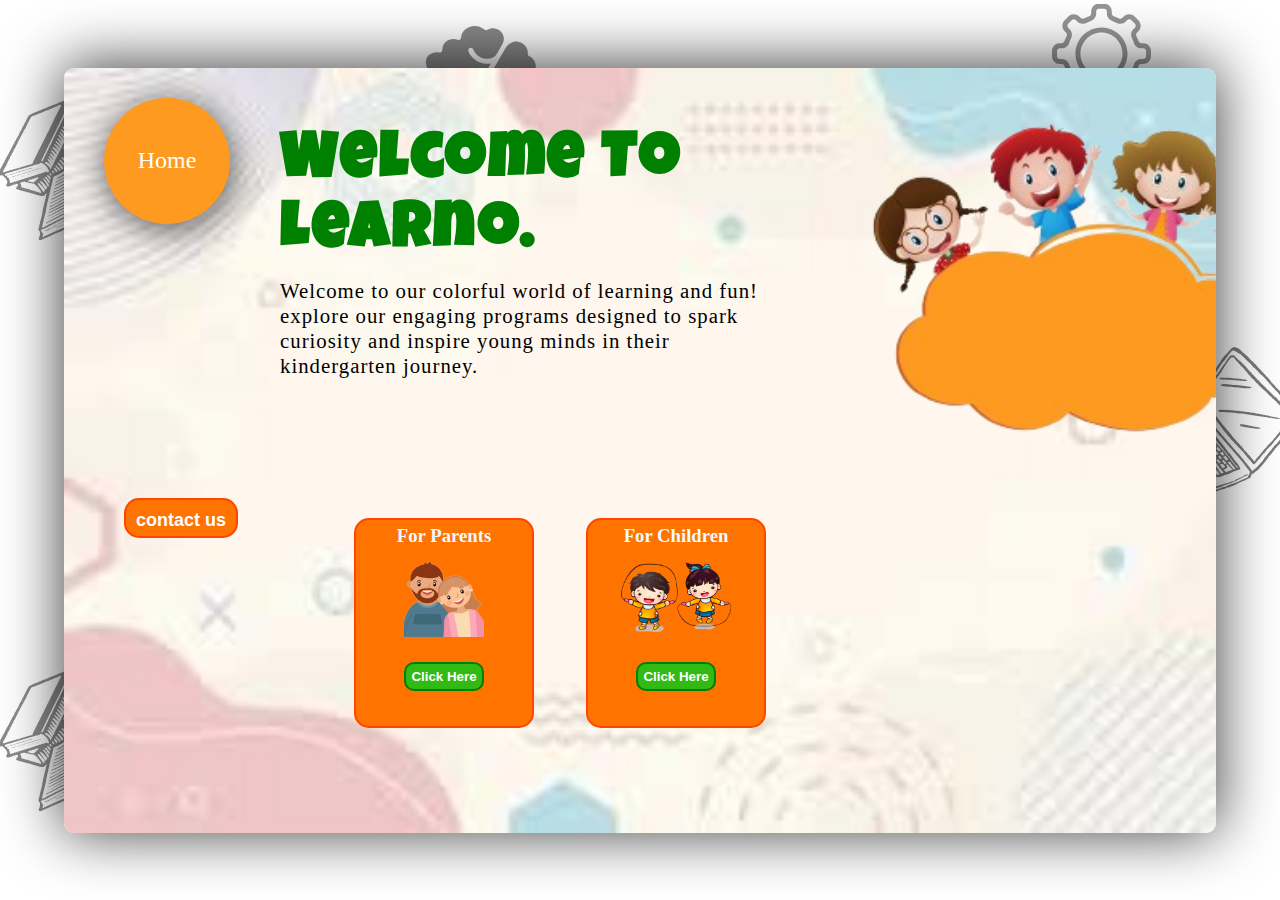
<file: program.html>
<!DOCTYPE html>
<html lang="en">

<head>
    <meta charset="UTF-8">
    <meta name="viewport" content="width=device-width, initial-scale=1.0">
    <title>Programmes</title>
    <link rel="preconnect" href="https://fonts.googleapis.com">
    <link rel="preconnect" href="https://fonts.gstatic.com" crossorigin>
    <link
        href="https://fonts.googleapis.com/css2?family=Lobster&family=Luckiest+Guy&family=Ubuntu:ital,wght@0,300;0,400;0,500;0,700;1,300;1,400;1,500;1,700&display=swap"
        rel="stylesheet">
</head>
<link rel="stylesheet" href="program.css">

<body>
    <div class="main1">
        <div class="main2">
            <div class="content">

                <div class="circle">
                    <a href="index.html">
                        <p>Home</p>
                    </a>
                </div>

                <div class="heading">
                    <h1>
                        Welcome To <br> Learno.
                    </h1>
                    <p> Welcome to our colorful world of learning and fun! explore our engaging programs designed to spark curiosity and inspire young minds in their kindergarten journey.</p>
                </div>
                <div class="image">
                    <img class="png1" src="ss1.png" alt="img">
                </div>
            </div>
            <div class="maincontent">
                <div class="button">
                    <a href="contactus.html">
                        <button>contact us </button>
                    </a>
                </div>
                <div class="parent">
                    <div class="parentheading">
                        <h3 class="parentheader">For Parents</h3>
                    </div>
                    <div class="parentcontent"><img class="png2" src="parent.png" alt=""> </div>
                    <div class="parentbutton"><button><a href="signin.html">Click Here</a></button></div>
                </div>
                <div class="children">

                    <div class="childrenheading">
                        <h3 class="childrenheader">For Children</h3>
                    </div>
                    <div class="childrencontent">
                        <img class="png3" src="png3 (2).png" alt="">
                    </div>
                    <div class="childrenbutton"> <button><a href="#">Click Here</a></button></div>
                </div>
            </div>
        </div>
    </div>

</body>

</html>
</file>
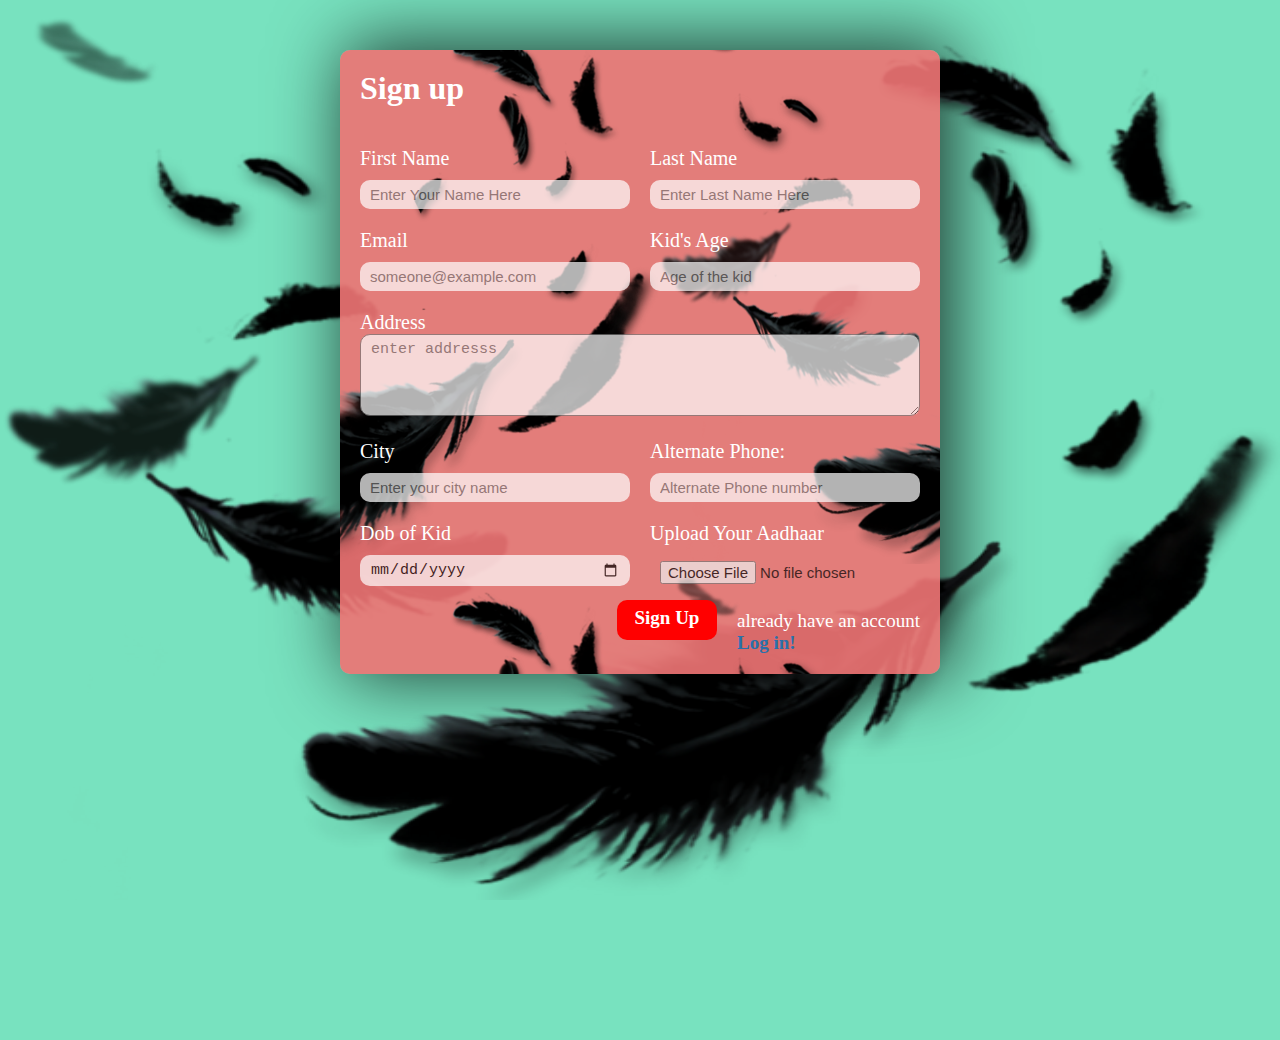
<file: signup.html>
<!DOCTYPE html>
<html lang="en">

<head>
    <meta charset="UTF-8">
    <meta name="viewport" content="width=device-width, initial-scale=1.0">
    <title>Sign up</title>
    <link rel="stylesheet" href="signup.css">
</head>

<body>
    <div class="container">
        <div class="apply_box">
            <h1>Sign up<span class="title_small"> </span></h1>

            <form action="">
                <div class="form_container">
                    <div class="form_control">
                        <label for="firstname">First Name</label>
                        <input type="text" id="firstname" placeholder="Enter Your Name Here" required>

                    </div>
                    <div class="form_control">
                        <label for="last_name">Last Name</label>
                        <input type="text" id="last_name" placeholder="Enter Last Name Here" required>

                    </div>
                    <div class="form_control">
                        <label for="email">Email</label>
                        <input type="email" id="email" placeholder="someone@example.com" required>

                    </div>
                    <div class="form_control">
                        <label for="jobrole">Kid's Age</label>
                        <input type="number" id="jobrole" placeholder="Age of the kid" required>


                    </div>
                    <div class="text_control">

                        <label for="Address">Address</label>
                        <textarea name="address" id="Address" rows="4" cols="30" placeholder="enter addresss"
                            required></textarea>

                    </div>

                    <div class="form_control">
                        <label for="cITY">City</label>
                        <input type="text" id="cITY" placeholder="Enter your city name" required>

                    </div>
                    <div class="form_control">
                        <label for="alt phone">Alternate Phone:</label>
                        <input type="number" id="Pincode" placeholder="Alternate Phone number" required>

                    </div>
                    <div class="form_control">
                        <label for="date">Dob of Kid</label>
                        <input type="date" id="date" value="10/2022/31" required>

                    </div>
                    <div class="form_control">
                        <label for="upload">Upload Your Aadhaar</label>
                        <input type="file" id="upload" required>

                    </div>
                </div>
                <div class="button_container">
                    <div><button type="submit" required><a href="index.html"
                                style="color: white; text-decoration: none;">
                                <p>Sign Up</p>
                            </a></button>
                    </div>
                    <div class="signin">
                        <p>already have an account</p><a href="login.html">Log in!</a>
                    </div>
                </div>

            </form>
        </div>
    </div>

</body>

</html>
</file>
<file: style.css>
* {
  margin: 0;
  padding: 0;
  box-sizing: border-box;
  scroll-behavior: smooth;
}

.outerbody {
  /* position: relative; */
  /* z-index: 10; */
  background-image: url("outter.png");
  background-size: center;
  backdrop-filter: blur(10px);
  background-attachment: fixed;
  /* background-color: rgba(199, 195, 187, 0.587); */
  height: auto;
  width: auto;
  display: flex;
  flex-direction: column;
  gap: 20px;
  justify-content: center;
  align-items: center;
  padding-top: 2rem;
  padding-bottom: 2rem;

}

.innerbody {
  box-shadow: 0px 0px 45px 13px rgba(0, 0, 0, 0.75);
  /* box-shadow: rgba(255, 255, 255, 0.1) 0px 1px 1px 0px inset, rgba(50, 50, 93, 0.25) 0px 50px 100px -20px, rgba(0, 0, 0, 0.3) 0px 30px 60px -30px; */
  border-radius: 10px;
  background-color: rgb(255, 255, 255);
  width: 90%;
  height: 16vh;


}

.innerbody_2 {
  overflow: hidden;
}

.innerbody_2 {
  box-shadow: 0px 0px 24px 13px rgba(0, 0, 0, 0.75);

  border-radius: 10px;
  background-color: rgb(255, 255, 255);
  width: 90vw;
  height: 100vh;

}

.logo {
  height: 60px;
  padding-left: 3%;
}

ul {
  display: flex;
  padding-top: 30px;
  gap: 18px;
  list-style: none;
}


.youtube {
  height: 80px;
  padding-right: 2%;
}

.navsection {
  padding: 20px;
  display: flex;
  justify-content: space-between;
}

hr {
  height: 12px;
  border-width: 0;
  border-radius: 25px;
  background-color: gray;
  margin: 40px;
  border-style: none;
}

.nav_buttons {
  display: flex;
  gap: 20px;
}

a {
  color: black;
  text-decoration: none;
  font-size: 1.57rem;
  font-weight: 800;
}

/* .line {

} */
a:hover {
  color: orangered;
}


.line44 {

  margin-left: 3%;
  margin-right: 3%;
  box-shadow: rgba(0, 0, 0, 0.16) 0px 10px 36px 0px,
    rgba(0, 0, 0, 0.06) 0px 0px 0px 1px;
}

.right {
  width: 33vw;
  height: 100vh;
  /* border: 2px solid black; */
  display: flex;
  flex-direction: column;
  justify-content: space-evenly;
}

.topimage img {
  /* padding:5rem ; */
  position: relative;
  left: -20px;
  height: 15rem;
  opacity: 0.5;
  transform: rotate(40deg);
}

#trophy2 {
  /* padding:5rem ; */
  position: relative;
  top: 70vh;
  left: -10vw;
  height: 15rem;
  opacity: 0.5;
  transform: rotate(-60deg);
}

.bottomimg img {
  top: -100px;
  position: relative;
  z-index: 2;

  height: 25rem;
}

.innerbody_2 {
  width: 90%;
  margin-top: 10px;
  display: flex;
  flex-direction: row;

}

.textleft {
  position: relative;
  top: 20px;
  right: -200px;
}

.middle {
  display: flex;
  flex-direction: column;
  flex-wrap: wrap;
  gap: 20px;
  width: 33vw;
  /* border: 2px solid black; */
}

.middle h1 {
  padding-top: 40px;
  position: relative;
  left: -100px;
  width: 60vw;
  font-size: 4rem;
}


button {
  border-radius: 15px;
  border: none;
  display: flex;
  justify-content: center;
  align-items: center;
  color: rgb(255, 255, 255);
  background-color: rgba(169, 28, 169, 0.815);
  padding: 15px;
  font-size: 40px;
  width: 40%;
}

button a {
  text-decoration: none;
  color: white;
}

button:hover {
  transition: linear;
  cursor: pointer;
  background-color: rgba(255, 0, 0, 0.815);

}

button a:hover {
  cursor: pointer;
  color: white;

}


#slogan {
  color: rgb(197, 31, 197);
  position: relative;
  left: 190px;
  top: -65px;
  font-weight: 600;
  font-size: 1.56rem;
}

#somedescp {
  padding-left: 15px;
  padding-top: 15px;
  width: 34vw;
  word-spacing: 4px;
  line-height: 28px;
  letter-spacing: 1.7px;
  font-weight: 600;
  font-size: 1.3rem;
}

.left {
  margin: -45px;
  width: 25vw;
}

.someothertext {
  /* border: 2px solid black; */
  display: flex;
  padding: 5%;
  position: relative;
  z-index: 3;
  flex-direction: column;
  /* align-items: center; */
  justify-content: center;
}

.number p {
  font-size: 3rem;
  font-weight: 700;
  color: rgb(195, 22, 195);
  /* font-size: 2rem; */
}

.text p {
  font-size: 1.5rem;
}

@media (max-width:769px) {
  .logo {
    padding-left: 20px;
    height: 60px;
  }
}

.sachin {
  background-color: cyan;
}
</file>
<file: us1.css>
* {
  margin: 0;
  padding: 0;
  box-sizing: border-box;
}

.outerbody {
  /* position: relative; */
  /* z-index: 10; */
  background-image: url("outter.png");
  background-size: center;
  backdrop-filter: blur(10px);
  background-attachment: fixed;
  /* background-color: rgba(199, 195, 187, 0.587); */
  height: auto;
  width: auto;
  display: flex;
  flex-direction: column;
  gap: 20px;
  justify-content: center;
  align-items: center;
  padding-top: 2rem;
  padding-bottom: 2rem;

}

.innerbody {
  box-shadow: 0px 0px 124px 2px rgba(0, 0, 0, 0.75);

  border-radius: 10px;
  background-color: white;
  width: 90vw;
  height: 16vh;


}

.innerbody_2 {
  overflow: hidden;
}

.youtube {
  height: 80px;
  padding-right: 2%;
}

.right img {
  padding: 5rem;
  padding-left: 5rem;
  height: 20rem;
  opacity: 0.5;
  transform: rotate(40deg);
}

.innerbody_2 {
  box-shadow: 0px 58px 97px 2px rgba(0, 0, 0, 0.75);
  border-radius: 10px;
  background-color: white;
  width: 90vw;
  height: auto;

}

.logo {
  padding-left: 30px;
}

ul {
  display: flex;
  padding-top: 30px;
  gap: 18px;
  list-style: none;
}

.youtube {
  font-weight: 900;
  padding-top: 13px;
  padding-right: 40px;
  font-size: 2.5rem;
}

.navsection {
  padding: 20px;
  display: flex;
  justify-content: space-between;
}

hr {
  height: 12px;
  border-width: 0;
  border-radius: 25px;
  background-color: gray;
  margin: 40px;
  border-style: none;
}

.nav_buttons {
  display: flex;
  gap: 20px;
}

a {
  color: black;
  text-decoration: none;
  font-size: 1.57rem;
  font-weight: 700;
}

a:hover {
  color: orangered;
}


.line44 {

  margin-left: 3%;
  margin-right: 3%;
  box-shadow: rgba(0, 0, 0, 0.16) 0px 10px 36px 0px,
    rgba(0, 0, 0, 0.06) 0px 0px 0px 1px;
}

.heade {
  display: flex;
}

.mg {
  margin-left: 10%;
  margin-top: 100px;


}

.Aim {
  font-size: 40px;
  font-family: Georgia, serif;
  background: url(logo-color.png);
  color: black;
  border-radius: 3px;
  position: relative;
  margin-right: -40px;
  text-align: center;


}

.write {
  font-size: 30px;
  font-family: Cambria, Cochin, Georgia, Times, 'Times New Roman', serif;
  color: brown;
  margin-left: 10%;
  margin-top: 120px;
  margin-right: 30px;

}

.intro {
  width: 500px;
  text-align: center;
  background: url(logo-color.png);
  font-size: 50px;
  border-radius: 4px;

}

.DOWN {
  display: flex;

}



.UNO {
  font-size: 30px;
  font-family: Cambria, Cochin, Georgia, Times, 'Times New Roman', serif;
  color: brown;
  margin-left: 10%;
  margin-top: 120px;
  margin-right: 30px;

}
</file>
<file: au.css>
* {
    margin: 0;
    padding: 0;
    box-sizing: border-box;
  }
  .lowercontent,.lowercontent2,.lowercontent3{
    background-color: white;
  }
  .outerbody {
    /* position: relative; */
    /* z-index: 10; */
    background-image: url("outter.png");
    background-size: center;
    backdrop-filter: blur(10px);
    background-attachment: fixed;
    /* background-color: rgba(199, 195, 187, 0.587); */
    height: auto;
    width: auto;
    display: flex;
    flex-direction: column;
    gap: 20px;
    justify-content: center;
    align-items: center;
    padding-top: 2rem;
    padding-bottom: 2rem;
  
  }

  
  .innerbody {
    box-shadow: 0px 0px 124px 2px rgba(0, 0, 0, 0.75);
  
    border-radius: 10px;
    background-color: white;
    width: 90vw;
    height: 16vh;
  
  
  }
  
  .innerbody_2 {
    overflow: hidden;
  }
  
  .youtube {
    height: 80px;
    padding-right: 2%;
  }
  
  .right img {
    padding: 5rem;
    padding-left: 5rem;
    height: 20rem;
    opacity: 0.5;
    transform: rotate(40deg);
  }
  
  .innerbody_2 {
    box-shadow: 0px 58px 97px 2px rgba(0, 0, 0, 0.75);
    border-radius: 10px;
    background-color: white;
    width: 90vw;
    height: auto;
  
  }
  
  .logo {
    padding-left: 30px;
  }
  
  ul {
    display: flex;
    padding-top: 30px;
    gap: 18px;
    list-style: none;
  }
  
  .youtube {
    font-weight: 900;
    padding-top: 13px;
    padding-right: 40px;
    font-size: 2.5rem;
  }
  
  .navsection {
    padding: 20px;
    display: flex;
    justify-content: space-between;
  }
  
  hr {
    height: 12px;
    border-width: 0;
    border-radius: 25px;
    background-color: gray;
    margin: 40px;
    border-style: none;
  }
  
  .nav_buttons {
    display: flex;
    gap: 20px;
  }
  
  a {
    color: black;
    text-decoration: none;
    font-size: 1.57rem;
    font-weight: 700;
  }
  
  a:hover {
    color: orangered;
  }
  
  
  .line44 {
  
    margin-left: 3%;
    margin-right: 3%;
    box-shadow: rgba(0, 0, 0, 0.16) 0px 10px 36px 0px,
      rgba(0, 0, 0, 0.06) 0px 0px 0px 1px;
  }

  .lowerclass{
    /* border: 2px solid black; */
    width: 91%;
    border-radius: 20px;
    height: 130vh;
    box-shadow: 0px 16px 37px 5px rgba(0,0,0,0.75);



  }

  .middlecontent{
    /* background-color: rgba(236, 189, 130, 0.521); */
    background-color: white;
 height: 60vh;
    display: flex;
    flex-direction: column;
    gap: 5%;
    
    border-top-left-radius: 20px;
    border-top-right-radius: 20px;
    flex-direction: row;
    width: 100%;
   /* border: 2px solid black; */

   }
   .content{
    /* border: 2px solid black; */
    height: 100%;
    width: 50%;
    margin-left: 40px;
   }
 
   
   .heading h1{
    margin-left: 9rem;
    margin-top: 2rem;
    font-size: 4rem;
    color: orangered;
    font-family: "Dosis", sans-serif;}
.para p{
  margin: 1srem 0rem 0rem 4rem;
  line-height: 2rem;
  /* margin-top: 2%; */
 
  color: orangered;
  font-size: x-large;
}
.orange{
  position :absolute;
  left: 68%;
  top: 20%;
  height:14rem;
  width: 21rem;
  background-color: orangered;
}
.purple{
  position :absolute;
  left: 55%;
  top: 27%;
  height:14rem;
  width: 19rem;
  background-color: orangered;
}
.photo img{
  position: relative;
  height: 60%;
  /* width: 50%; */
  margin-top: 4.5rem;

}
.lowercontent{
  background-color: rgba(255, 255, 255, 0.705);
  height: 70vh;
  border-bottom-left-radius: 20px;
  border-bottom-right-radius: 20px;
  display:flex ;
  flex-direction: row;
  gap: 8rem;

}
.lowercontent div{
  height: 10rem;
  width: 22%;
  border: 2px solid rgb(255, 253, 253);
  margin-top: 5rem;
  background-color: rgb(187, 187, 187);
  /* padding-left: 10px; */
  

}
h3,h4{
  padding-left: 10px;
}
h2{
  text-align: center;
}
.lowercontent{
  align-content: center;
  display: flex;
  flex-direction: row;
  justify-content: center;
}
.neha,.sachin,.shanuj,.abhi{
  padding-top: 20px;
  display: flex;
  flex-direction: column;
  justify-content: center;
  gap: 20px;
  /* align-items: center; */
}
.lowercontent h2{
  width: 100%;
  background-color: black;
  color: white; 
}


.lowercontent img{
  height: 35px;
}
</file>
<file: contactus.css>
* {
  margin: 0;
  padding: 0;
  box-sizing: border-box;
  scroll-behavior: smooth;
}

.mainclass {

  background-image: url("outter.png");
  background-size: center;
  backdrop-filter: blur(10px);
  background-attachment: fixed;
  /* border: 2px solid black; */
  height: auto;
  width: 100vw;
  display: flex;
  flex-direction: column;
  gap: 20px;
  justify-content: center;
  align-items: center;
  padding-top: 2rem;
  padding-bottom: 2rem;
}

.lowerbody {
  overflow: hidden;

}

.innerbody {
  box-shadow: 3px 4px 59px -9px rgba(0, 0, 0, 0.75);

  /* box-shadow: rgba(255, 255, 255, 0.1) 0px 1px 1px 0px inset, rgba(50, 50, 93, 0.25) 0px 50px 100px -20px, rgba(0, 0, 0, 0.3) 0px 30px 60px -30px; */
  border-radius: 10px;
  background-color: white;
  width: 90%;
  height: 16vh;

  /* display: flex; */
  /* flex-direction: column; */
  /* justify-content: center; */
}

.innerbody_2 {
  overflow: hidden;
}

.innerbody_2 {
  box-shadow: 0px 0px 24px 13px rgba(0, 0, 0, 0.75);

  border-radius: 10px;
  background-color: rgb(245, 242, 239);
  width: 90vw;
  height: 100vh;

}

.logo {
  height: 60px;
  padding-left: 3%;
}

ul {
  display: flex;
  padding-top: 30px;
  gap: 18px;
  list-style: none;
}


.youtube {
  height: 80px;
  padding-right: 2%;
}

.navsection {
  padding: 20px;
  display: flex;
  justify-content: space-between;
}

hr {
  height: 12px;
  border-width: 0;
  border-radius: 25px;
  background-color: gray;
  margin: 40px;
  border-style: none;
}

.nav_buttons {
  display: flex;
  gap: 20px;
}

a {
  color: black;
  text-decoration: none;
  font-size: 1.57rem;
  font-weight: 800;
}

/* .line {

} */
a:hover {
  color: rgba(233, 118, 65, 0.74);
}

form input[type="text"] {
  color: rgb(72, 94, 60);
  font-weight: 700;
  padding-left: 20px;
}

form input[type="email"] {
  color: rgb(72, 94, 60);
  font-weight: 700;

}


button:hover {
  cursor: pointer;

}

.line44 {

  margin-left: 3%;
  margin-right: 3%;
  box-shadow: rgba(0, 0, 0, 0.16) 0px 10px 36px 0px,
    rgba(0, 0, 0, 0.06) 0px 0px 0px 1px;
}

.lowerbody {
  height: 80vh;
  width: 90vw;
  display: flex;
  flex-direction: row;
  box-shadow: 3px 20px 59px -9px rgba(17, 17, 17, 0.966);
  border-radius: 10px;
  background-color: rgba(255, 218, 185, 0.863);
  gap: 18vw;

}

.content {
  margin-top: 15%;
  display: flex;
  text-align: center;
  justify-content: center;
  flex-direction: column;
  margin-left: 8rem;
  /* border: 2px solid black; */
  width: 27vw;

}

h1 {
  font-family: "Quicksand", sans-serif;
  font-size: 4rem;
  font-weight: 700;
  color: rgb(54, 67, 211);
}

.name input {
  margin-top: 10px;
  padding: 13px;
  color: rgb(108, 133, 203);
  background-color: rgba(169, 204, 234, 0.898);
  border-radius: 23px;
  border: none;
  width: 90%;
  margin-left: 1%;
}

.email input {
  margin-top: 10px;
  padding: 13px;
  color: rgb(108, 133, 203);
  background-color: rgba(169, 204, 234, 0.898);
  border-radius: 23px;
  border: none;

  width: 90%;
  margin-left: 1%;
}


.query input {
  width: 90%;
  border-radius: 23px;
  margin-top: 13px;
  border: none;
  color: rgb(108, 133, 203);
  background-color: rgba(169, 204, 234, 0.898);
  height: 5rem;
  margin-left: 2%;
}

button {
  /* width: 90%; */
  margin-top: 15px;
  padding: 13px;
  color: aliceblue;
  background-color: rgb(12, 12, 12);
  border: none;
  border-radius: 20px;
}

input::placeholder {
  padding-left: 10px;
  padding-top: 5px;

}

.img img {
  height: 80vh;
  padding-left: 23px;
  border-radius: 15px;
}
button a{
  text-decoration: none;
  color: aliceblue;
  background-color: rgb(12, 12, 12);
  border: none;
}
button a:hover{
  color: rgba(255, 255, 255, 0.736);
}
</file>
<file: english.css>
body {
  font-family: Arial, sans-serif;
  background-color: #f0f0f0;
  margin: 0;
  padding: 0;
  box-sizing: border-box;
}

.container {
    /* border: 2px solid black; */
  display: flex;
  flex-wrap: wrap;
  justify-content: center;
  align-items: center;
  width:100vw;
  /* max-width: 1200px; */
  margin: 4% auto;
  /* padding-top: 1%; */
  margin-bottom: 0px;
}

.box {
  width: 200px;
  height: 140px;
  color: white;
  background-color: rgba(255, 68, 0, 0.911);
  border: 1px solid #cccccc;
  display: flex;
  justify-content: center;
  align-items: center;
  font-size: 24px;
  margin: 10px;
  box-shadow: 10px 10px 21px 8px rgba(0,0,0,0.75);

  /* margin-top: px; */
}
.box:hover > img{
  transition: 200ms linear;
  transform: scale(1.6);
}
 .box:hover{
  transition: 300ms linear;
  transform: scale(1.5);
 }
.box{
  border-radius: 20px;}
 
#B:hover{transition:250ms linear; background-color: blue;}
#A:hover{transition:250ms linear; background-color: rgb(123, 255, 0);}
#C:hover{transition:250ms linear; background-color: green;}
#D:hover{transition:250ms linear; background-color: yellow;}
#E:hover{transition:250ms linear; background-color: orange;}
#F:hover{transition:250ms linear; background-color: purple;}
#G:hover{transition:250ms linear; background-color: cyan;}
#H:hover{transition:250ms linear; background-color: magenta;}
#I:hover{transition:250ms linear; background-color: teal;}
#J:hover{transition:250ms linear; background-color: coral;}
#K:hover{transition:250ms linear; background-color: navy;}
#L:hover{transition:250ms linear; background-color: violet;}
#M:hover{transition:250ms linear; background-color: indigo;}
#N:hover{transition:250ms linear; background-color: gold;}
#O:hover{transition:250ms linear; background-color: olive;}
#P:hover{transition:250ms linear; background-color: silver;}
#Q:hover{transition:250ms linear; background-color: skyblue;}
#R:hover{transition:250ms linear; background-color: rgb(0, 251, 251);}
#S:hover{transition:250ms linear; background-color: rgb(255, 128, 0);}
#T:hover{transition:250ms linear; background-color: rgb(255, 0, 255);}
#U:hover{transition:250ms linear; background-color: rgb(4, 255, 104);}
#V:hover{transition:250ms linear; background-color: rgb(36, 26, 227);}
#W:hover{transition:250ms linear; background-color: rgb(8, 146, 226);}
#X:hover{transition:250ms linear; background-color: rgb(179, 49, 13);}
#Y:hover{transition:250ms linear; background-color: rgb(183, 45, 221);}
#Z:hover{transition:250ms linear; background-color: rgb(182, 35, 86);}
.backtohome{
  display: flex;
  justify-content: space-around;
  /* border: 2px solid black ; */
}
a{
  margin-top: 2%;
  text-decoration: none;
  font-size: 200%;
  color: white;
  background-color: rgba(255, 68, 0, 0.993);
    border-radius: 30px;
  padding: 8px 20px;
  
}
a:hover{
  background-color: white;
  color: orangered;
  border: 1px solid black;
  transform: scale(1.1);
  transition: 200ms linear;
  
}
.logoandheading{
  height: 33vh;
  width: 100vw;
  /* border: 2px solid black; */
 display: flex;
 justify-content: center;
 /* margin-bottom: -20px; */
  background-color: rgba(255, 68, 0, 0.993);
 /* padding-bottom: -30px; */
}
.logoandheading img{
  /* margin-top: -20px; */
  height: 170px;
  border: 2px solid rgb(250, 250, 250);
margin: 30px;
padding-top: 10px;
/* margin-bottom: 0px; */
border-radius: 110px;
background-color: #cccccc;
/* padding-bottom: -70px; */

}
.backtohome{
  display: flex;
  flex-direction: row;
  gap: 70%;
  padding-bottom: 30px;
  /* padding-top: -150px; */
}
.content{
  background-image: url("assets/BG.jpg");
  background-size: cover;
  padding: 1%;
}
</file>
<file: feedback.css>
* {
    margin: 0;
    padding: 0;
    box-sizing: border-box;
}

.bigbox {
    height: 100vh;
    width: 100vw;
    background-image: url(kidwithmom.jpg);
    background-size: cover;
    object-position: center;
    object-fit: fill;
    display: flex;
    align-items: center;

}

.smallbox {
    width: 100vw;
    height: 100vh;
    /* padding: 20% 0% 20% 0%; */
    background-color: rgba(179, 55, 241, 0.163);
}

.checkandthank{
    display: flex;
    flex-direction: row;
    gap: 20px;
}
.textandtick {
    height: 100vh;
    padding: 15% 0%;
    display: flex;
    gap: 20px;
    text-align: center;
    flex-direction: column;
    justify-content: center;
    align-items: center;
}


.checkbox {
    height: 120px;
}

.textandtick h1 {
    font-size: 70px;
    color: rgb(251, 254, 255);
    background-color: rgba(187, 106, 238, 0.236);
    padding: 15px;
    border-radius: 15px;

}

.descp {
    line-height: 60px;
    word-spacing: 10px;
    font-size: 35px;
    width: 90vw;
    margin-left: 5vw;
    color: rgb(255, 255, 255);
}

.descp span:hover{
    font-size: 50px;
    word-spacing: 10px;
    color: orange;
    font-weight: 700;
    transition: 150ms linear;
}
.firstword:hover{
    font-size: 50px;
    word-spacing: 1px;
    color: rgb(0, 255, 217);
    font-weight: 700;
    transition: 150ms linear;
}
button{
    color: rgb(250, 250, 250);
    border: none;
    border-radius: 25px;
    padding: 6px;
    font-size: 30px;
    height: 100px;
    width: 200px;
    background-color: rgba(244, 144, 57, 0.395);
    cursor: pointer;
}
button:hover{
    transition:150ms linear;
    background-color: rgba(128, 128, 128, 0.281);
    color: rgba(255, 255, 255, 0.594);
    transform: scale(1.07);
}
</file>
<file: login.css>
*{
    margin: 0;
    padding: 0;
    box-sizing: border-box;
}
.outest{
    height: 100vh;
    width: 100vw;
    display: flex;
    align-items: center;
    justify-content: center;
}
.outerclass{
    height: 100vh;
    width: 100vw;
    box-shadow: 2px 2px 37px 0px rgba(0,0,0,0.75);
   ;
   background-color: antiquewhite;
    /* border: 2px solid black; */
    box-sizing: border-box;

}
.bgimg img{
    height: 100vh;
    width: 100vw;
    position: absolute;}
.content{height: 85%;
        position: relative;
        margin-top: 3%;
        margin-left: 7%;
        margin-right: 7%;
        /* border: 2px solid black; */
        background-color: white;
        box-shadow: 2px 2px 37px 0px rgba(0,0,0,0.75);
        ;

}

.upperclass{
    display: flex;
    flex-direction: coloum;
    gap: 68%;
    width: 80vw;
    height: 15%;
    padding-top:3%;
    padding-left: 7%;
    margin-bottom: 0%;
}
.upperclass img{
    height: 3rem;
    width: 11rem;
}
.innerclass{
    height: 70%;
    width: 100%;
 gap: 10%;
    display: flex;
    flex-direction: row;
    /* border: 2px solid black; */
    background-color: white;
}
.leftclass{
    width: 50%;
    height: 75;
}
.leftclass img{
    margin-left: 8%;
    height: 100%;
    width: 100%;
}
.rightclass{
    padding-top:4% ;
    
}
.name{
    margin-top: 20px;
}
.password{
    margin-top: 20px;
}
.login{
    margin-top: 20px;
    margin-left: 5px;
}
.login a:hover{
color: orange;
}  
.login p{
    margin-top: 5px;
    font-size: small;
    margin-left: 25%;
    color: grey;
}

.namee{width: 250px;
height: 30px;
/* background-color: rgba(230, 137, 61, 0.836); */
border: none;
border: 2px solid  rgb(255, 123, 0);
border-radius: 10px;
}
.pass{
    width: 250px;
    height: 30px;
    border: 2px solid  rgb(255, 123, 0);
border-radius: 10px;
}

  button{
    background-color: rgb(255, 123, 0);
    height: 35px;
    width: 140px;
    margin-left: 55px;
    border: none;
    border-radius: 20px;

  }
  
  .heading{
    font-family: "Kanit", sans-serif;
    font-size: 25px;
    margin-left: -9%;
  }
  input::placeholder{
    padding-left: 5px;
    color: rgb(153, 153, 153);
  }
button:hover{
    transform: scale(1);
    border: 2px solid orangered;
    background-color: rgb(6, 6, 6);
        
}


.lowerclass{
    width: 85vw;
    height: 15%;
    /* border: 2px solid black; */
    padding-left: 62%;
  
    display: flex;
     flex-direction: row;
     gap: 20px;
}
.lowerclass p{
    color:grey;
margin-right: 20px;}

a:hover{
    color: rgb(255, 94, 0);
}
.lowerclass img{
    height: 15px;
}
</file>
<file: maths.css>
*{
margin: 0;
padding: 0;
box-sizing: border-box;
background-color: rgb(213, 213, 43);
}
.innerbox{
    display: flex;
    flex-direction: row;
    flex-wrap: wrap;
    justify-content: center;
    align-items: start;
    background-color: rgb(213, 213, 43);}

.heading{
    /* background-color: rgb(213, 213, 43); */
    height: 30vh;
    background-color: rgb(213, 213, 43);
    display: flex;
    justify-content: center;
    }
.box {
    width:125px;
    background-image: radial-gradient( circle farthest-corner at 17.1% 22.8%,  rgb(255, 153, 0) 0%, rgba(160,6,6,1) 90% );
    height: 125px;
    /* border: 1px solid #000; */
    margin: 5px;
    display: flex;
    justify-content: center;
    align-items: center;
    color: white;
    font-size: 250%;
    border-radius: 10px;
    box-shadow: rgb(38, 57, 77) 0px 20px 30px -10px;
}
.box:hover{
    transition: 250ms ease-in-out;
    transform: scale(1.3);
    border: none;
    border-radius: 20px;
    background-image: radial-gradient( circle farthest-corner at 17.1% 22.8%,  rgb(255, 153, 0) 0%, rgba(160,6,6,1) 90% );
}
.button{
    display: flex;
    flex-direction: row;
    justify-content: space-around;
    width: 100vw;
    background-color: rgb(213, 213, 43);
    /* margin: 10px; */
    padding: 20px;
    
}
a{
    text-decoration: none;
    color: white;
    border-radius: 25px;
    font-size: 40px;
    background-image: radial-gradient( circle farthest-corner at 17.1% 22.8%,  rgb(255, 153, 0) 0%, rgba(160,6,6,1) 90% );
    padding: 25px;
}
a:hover{
 opacity: 0.7;
 color: white;
 transform: scale(1.1);
}
</file>
<file: program.css>
* {
    padding: 0;
    margin: 0;
    box-sizing: border-box;
}

.main1 {
    height: 100vh;
    width: 100vw;
    display: flex;
    align-items: center;
    justify-content: center;
    background-image: url("outter.png");
}

.main2 {
    padding-left: 40px;

    height: 85vh;
    width: 90svw;
    overflow: hidden;
    box-shadow: 0px -2px 60px 2px rgba(0, 0, 0, 0.75);
    border-radius: 10px;
    background-image: url("bg2.jpg");
    background-size: cover;
}


.content {
    width: 100vw;
    height: 50vh;
    display: flex;
    flex-direction: row;
    gap: 50px;
    padding-top: 30px;
}

h1 {
    color: green;
    font-family: "Luckiest Guy", "Lobster", "cursive";
    font-size: 4rem;
    padding-bottom: 10px;
    line-height: 1.1;
    letter-spacing: 2.5px;
}

.maincontent {
    height: 50vh;
    width: 100vw;
    display: flex;
    flex-direction: row;
    gap: 20px;
}

.image {
    margin-top: -140px;
    width: 50vw;
    margin-left: -180px;
}

.png1 {
    margin-left: -15%;
    height: 600px;
}

.heading {
    margin-top: 30px;
    height: auto;
    width: 40vw;
    letter-spacing: 1px;
    line-height: 25px;
    font-size: 130%;
}



a {
    color: WHITE;
    text-decoration: none;
}



.button {
    margin-left: 20px;
    margin-top: -20px;
}

.button button {
    background-color: #ff7300;
    /* Green */
    border: 2px solid orangered;
    border-radius: 15px;
    color: rgb(255, 255, 255);
    display: flex;
    text-align: center;
    font-size: 18px;
    height: 40px;
    padding: 10px;
    padding-bottom: 10px;
    font-weight: 600;
}

.parent {
    margin: 0px 6rem;
    border: 2px solid orangered;
    height: 210px;
    width: 180px;
    background-color: #ff7300;
    color: aliceblue;
    margin-right: 2rem;
    border-radius: 15px;
    overflow: hidden;
}

.children {
    margin: 0px 0rem;
    border: 2px solid orangered;
    border-radius: 15px;
    height: 210px;
    width: 180px;
    background-color: #ff7300;
    color: aliceblue;
}

.parentcontent {
    height: 100px;
    width: 100%;
    display: flex;
    align-items: center;
    justify-content: center;
}

.png2 {
    height: 90px;
    padding-bottom: 10px;
}

.parentheader {
    text-align: center;
    padding: 5px;
}

.parentbutton button {
    border: 2px solid green;
    color: white;
    background-color: rgb(49, 186, 19);
    padding: 5px;
    display: flex;
    text-align: center;
    margin-top: 10px;
    font-weight: 700;
    border-radius: 10px;
}

button:hover {
    transform: scale(1.1);
    opacity: 0.7;
}

.parentbutton {
    display: flex;
    justify-content: center;
}

.childrencontent {
    height: 100px;
    width: 100%;

    display: flex;
    align-items: center;
    justify-content: center;
}

.png3 {
    height: 80px;
    padding-bottom: 10px;
}

.childrenheader {
    text-align: center;
    padding: 5px;
}

.childrenbutton button {
    border: 2px solid green;
    color: white;
    background-color: rgb(49, 186, 19);
    transform: 1.2;
    padding: 5px;
    display: flex;
    text-align: center;
    margin-top: 10px;
    font-weight: 700;
    border-radius: 10px;
}

.childrenbutton {
    display: flex;
    justify-content: center;
}


.circle {
    border: none;
    background-color: #ff7300;
    height: 126px;
    width: 126px;
    box-shadow: 2px 5px 38px -2px rgba(0, 0, 0, 0.75);
    position: relative;
    border-radius: 50%;
    background-color: #fe9a20;
    display: flex;
    justify-content: center;
    align-items: center;
    font-size: 150%;
}

.circle p:hover {
    cursor: pointer;
    transition: 150ms linear;
    font-size: 150%;

}
</file>
<file: signup.css>
* {
    margin: 0;
    padding: 0;
    box-sizing: border-box;
}

body {
    background-image: url("feather.png");
    background-attachment: fixed;
    background-size: 100vw 100vh;
    background-position: center;
    background-repeat: no-repeat;
    object-fit: cover;
    height: 110vh;
}

h1 {
    color: white;
}

input {
    border: none;
    opacity: 0.7;
}

.container {
    max-width: 900px;
    margin: 0 auto;
    /* border: 2px solid black; */

}

body {
    background-color: rgb(120, 226, 191);
}

label {
    color: white;
}

.apply_box {
    max-width: 600px;
    padding: 20px;
    background-color: rgba(236, 116, 116, 0.918);
    background-image: url("feather.png");
    background-attachment: fixed;
    margin: 0 auto;
    margin-top: 50px;
    border-radius: 10px;
    box-shadow: 8px 10px 10px 5px rgba(123, 123, 123, 0.535);
    box-shadow: 10px -2px 73px 4px rgba(0, 0, 0, 0.75);



}

.title_small {
    font-size: 22px;
}

.form_container {

    gap: 20px;
    display: grid;
    grid-template-columns: repeat(auto-fit, minmax(200px, 1fr));
    margin-top: 40px;
}

.form_control {
    display: flex;
    flex-direction: column;
}

label {
    font-size: 20px;
    margin-bottom: 10px;
}

input,
select,
textarea {
    padding: 6px;
    padding-left: 10px;
    padding-right: 10px;
    border-radius: 10px;
    font-size: 15px;
}

input,
textarea:focus {
    outline-color: red;
}

button {

    border: none;
    /* border: 2px solid black; */
    border-radius: 10px;


    height: 40px;
    width: 100px;
    text-align: center;
    padding-bottom: 4px;
    background-color: rgb(255, 0, 0);
    color: white;
    font-family: cursive;
    font-weight: 900;
    font-size: 15px;
}

.button_container {
    display: flex;
    margin-top: 10px;
    justify-content: flex-end;
    transition: 0.5s;
}

button:hover {
    transform: scale(1.11);
    background-color: white;
    border: 1px solid red;
    color: red;
    transition: 500ms;
    cursor: pointer;
}

.text_control {
    /* display: grid; */
    grid-column: 1/span 2;
    /* /* width: 100%; */

}

textarea {
    width: 100%;
}

@media (max-width:480px) {
    .text_control {
        grid-column: 1/span 1;
    }
}

a p:hover {
    color: red;
}

.signin {
    color: white;
    padding-left: 20px;
    margin-top: 10px;
}

textarea {
    opacity: 0.7;
}

a {
    color: rgb(42, 112, 170);
    font-weight: 899;
}

a:hover {
    color: white;
}

.signin p,
a {
    text-decoration: none;
    font-size: 19px;
}
</file>
